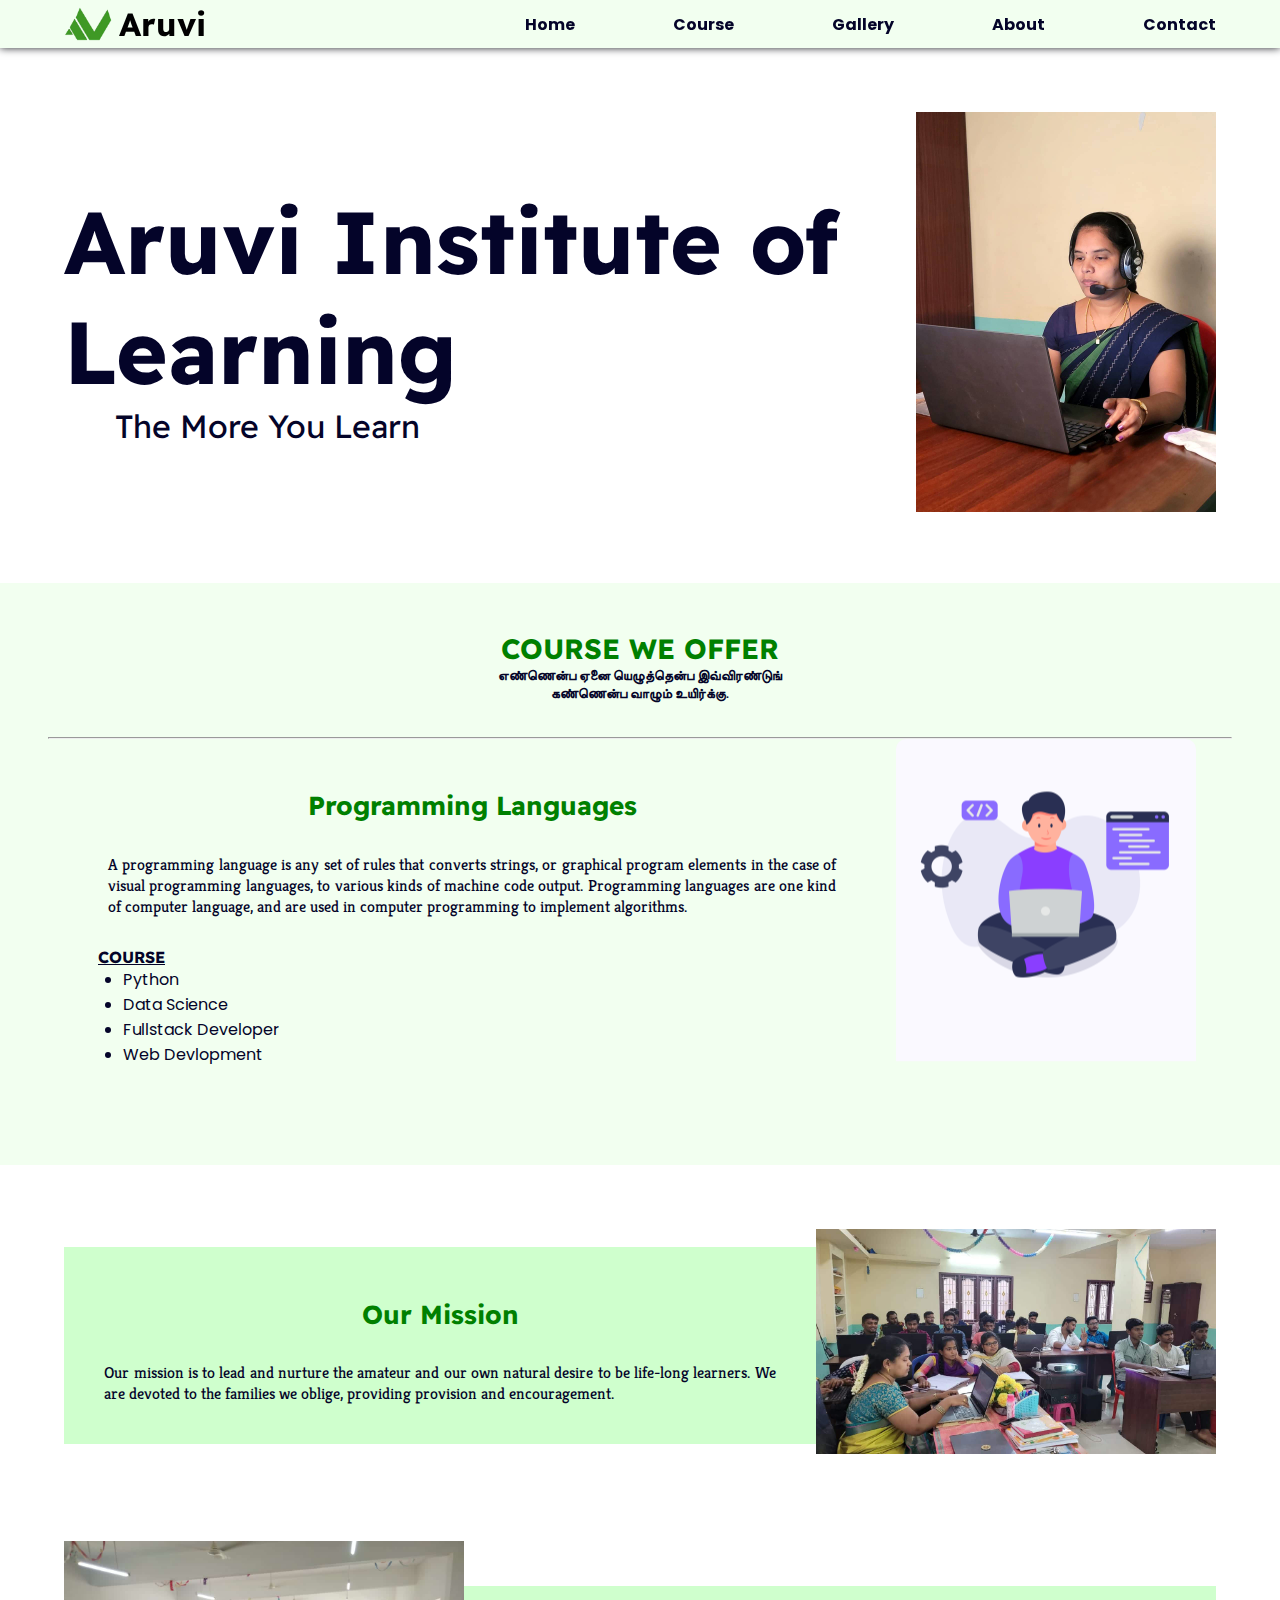
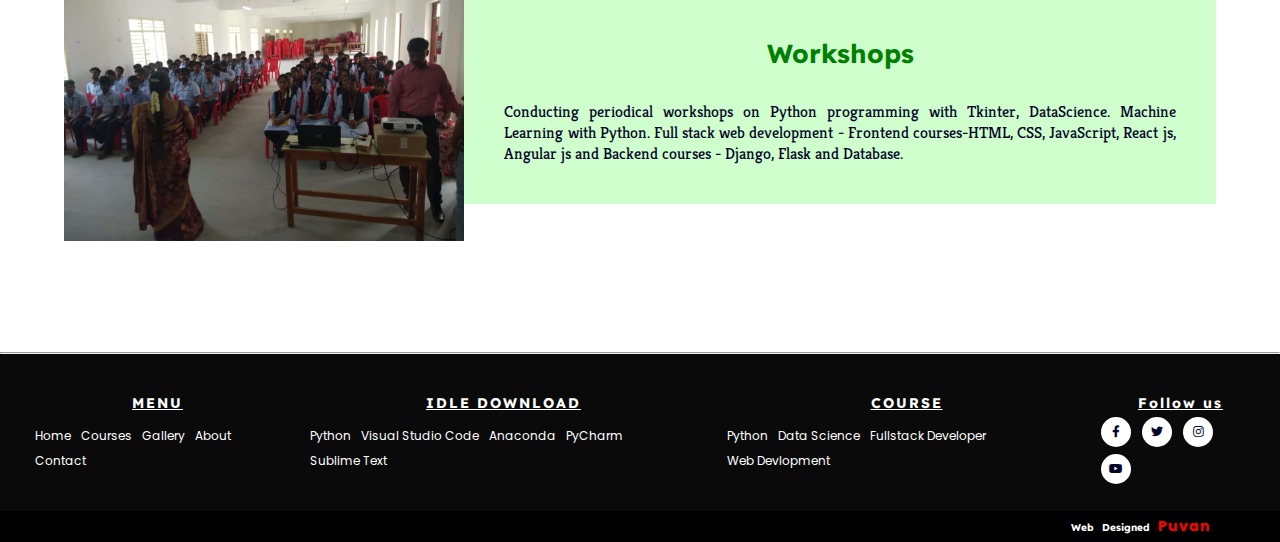
<file: Index.html>
<!DOCTYPE html>
<html lang="en">
<head>
    <meta charset="UTF-8">
    <meta http-equiv="X-UA-Compatible" content="IE=edge">
    <meta name="viewport" content="width=device-width, initial-scale=1.0">
    <link rel="icon" type="image/png" href="Image/Aruvilogo.png">
    <link rel="stylesheet" href="https://cdnjs.cloudflare.com/ajax/libs/font-awesome/5.15.3/css/all.min.css"/>
    <link rel="stylesheet" href="Styles/Index.css" type="text/css"/>
    <title>Aruvi Institute</title>
</head>
<body>
    <!-- Header Section -->
    <nav>
        <div class="nav-links">
            <div class="nav-logo">
                <img class="nav-logo-img" src="Image/Aruvilogo.png" alt="Logo" width="48px" height="48px">
                <h2 class="nav-logo-text">Aruvi</h2>
            </div>

            
            <ul class="mob-nav">
                <li><a class="active" href="Index.html">Home</a></li>
                <li><a href="Course.html">Course</a></li>
                <li><a href="Gallery.html">Gallery</a></li>
                <li><a href="About.html">About</a></li>
                <li><a href="Contact.html">Contact</a></li>
            </ul>
            <div class="menu-btn">
                <div class="line1"></div>
                <div class="line2"></div>
                <div class="line3"></div>
            </div>
        </div>  
    </nav>
        <section>
            <div class="landing" id="Home">
                <div class="content">
                    
                    <div class="main-title">
                        Aruvi Institute of <span>Learning</span>
                    </div>

                    <div class="qoutes">
                        The More You Learn
                    </div>
                </div>
                
                <div class="mainpage-image">
                    <img src="Image/Landing-img.jpg" alt="Photo">
                </div>
            </div>
        </section>

        <!-- Course Section -->

            <div class="course-section">
                <div class="course-we-offered">
                    <h1>COURSE WE OFFER</h1>
                    <p>எண்ணென்ப ஏனை யெழுத்தென்ப இவ்விரண்டுங்<br>
                    கண்ணென்ப வாழும் உயிர்க்கு.</p>
                </div>
                <hr>

                <div class="course-details-row">
                    <div class="col">
                        <h3>Programming Languages</h3>
                        <p>A programming language is any set of rules that converts strings, or graphical program elements in the case of visual programming languages, to various kinds of machine code output. Programming languages are one kind of computer language, and are used in computer programming to implement algorithms.</p>
                        <div class="course-list">
                            <h4>COURSE</h4>
                            <ul class="course-list-ul">
                                <li><a href="Course.html">python</a></li>
                                <li><a href="Course.html">Data Science</a></li>
                                <li><a href="Course.html">Fullstack Developer</a></li>
                                <li><a href="Course.html">Web Devlopment</a></li>
                            </ul>
                        </div>
                    </div>
                    <div class="course-image">
                        <img class="programing-img" src="Image/vecteezy.jpg" alt="Programing Pic">
                    </div>
                </div>
            </div>

         <!-- Our Mission -->

            <div class="our-mission">
                <div class="offline-classes">

                    <div class="offline-classes-content">
                        <h3>Our Mission</h3>
                        <p>Our mission is to lead and nurture the amateur and our own natural desire to be life-long learners. We are devoted to the families we oblige, providing provision and encouragement.</p>
                    </div>
                    <div class="offline-classes-img">
                        <img src="Image/Gallery/EEE.jpg" alt="pic" title="Taking Classes"> 
                    </div>
                    
                </div>
                <div class="workshops">

                    <div class="workshops-content">
                        <h3>Workshops</h3>
                        <p>Conducting periodical workshops on Python programming with Tkinter, DataScience. Machine Learning with Python. Full stack web development - Frontend courses-HTML, CSS, JavaScript, React js, Angular js and Backend courses - Django, Flask and Database. </p>
                    </div>

                    <div class="offline-classes-img">
                        <img src="Image/Gallery/work2.jpg" alt="pic" title="Workshop on Colleges">
                    </div>
                </div>

            </div>

            <!-- Footer Section  -->
            <hr>
            <footer class="footer">
                    <div class="footer-row">
                        
                        <div class="footer-col">
                            <h4>MENU</h4>
                            <ul>
                                <li><a href="Index.html">Home</a></li>
                                <li><a href="Course.html">Courses</a></li>
                                <li><a href="Gallery.html">Gallery</a></li>
                                <li><a href="About.html">About</a></li>
                                <li><a href="Contact.html">Contact</a></li>
                            </ul>
                        </div>
                        <div class="footer-col">
                            <h4>IDLE DOWNLOAD</h4>
                            <ul>
                                <li><a href="https://www.python.org/downloads/">Python</a></li>
                                <li><a href="https://code.visualstudio.com/download">Visual Studio Code</a></li>
                                <li><a href="https://www.anaconda.com/products/individualf ">Anaconda</a></li>
                                <li><a href="https://www.jetbrains.com/pycharm/download/#section=windows">PyCharm</a></li>
                                <li><a href="https://www.sublimetext.com/3">Sublime text</a></li>
                            </ul>
                        </div>
                        <div class="footer-col">
                            <h4>COURSE</h4>
                            <ul>
                                <li><a href="Course.html">python</a></li>
                                <li><a href="Course.html">Data Science</a></li>
                                <li><a href="Course.html">fullstack developer</a></li>
                                <li><a href="Course.html">Web Devlopment</a></li>
                            </ul>
                        </div>
                        <div class="footer-col">
                            <h4>Follow us</h4>
                            <div class="social-links">
                                <a href="https://www.facebook.com/aruviinstitute.tenkasi"><i class="fab fa-facebook-f"></i></a>
                                <a href="https://twitter.com/AruviOf"><i class="fab fa-twitter"></i></a>
                                <a href="https://www.instagram.com/aruvi_python_learning/?utm_medium=copy_link"><i class="fab fa-instagram"></i></a>
                                <a href="https://www.youtube.com/c/AruviTechNews"><i class="fab fa-youtube"></i></a>
                            </div>
                        </div>
                        
                    </div>
                    
            </footer>
        <div class="designed">
            <h3>Web Designed <a href="https://www.instagram.com/mr_white_spirit_/" target="_blank"><span method="">Puvan</span></a></h3>
        </div>

    <script src="js/js.js"></script>

</body>
</html>
</file>
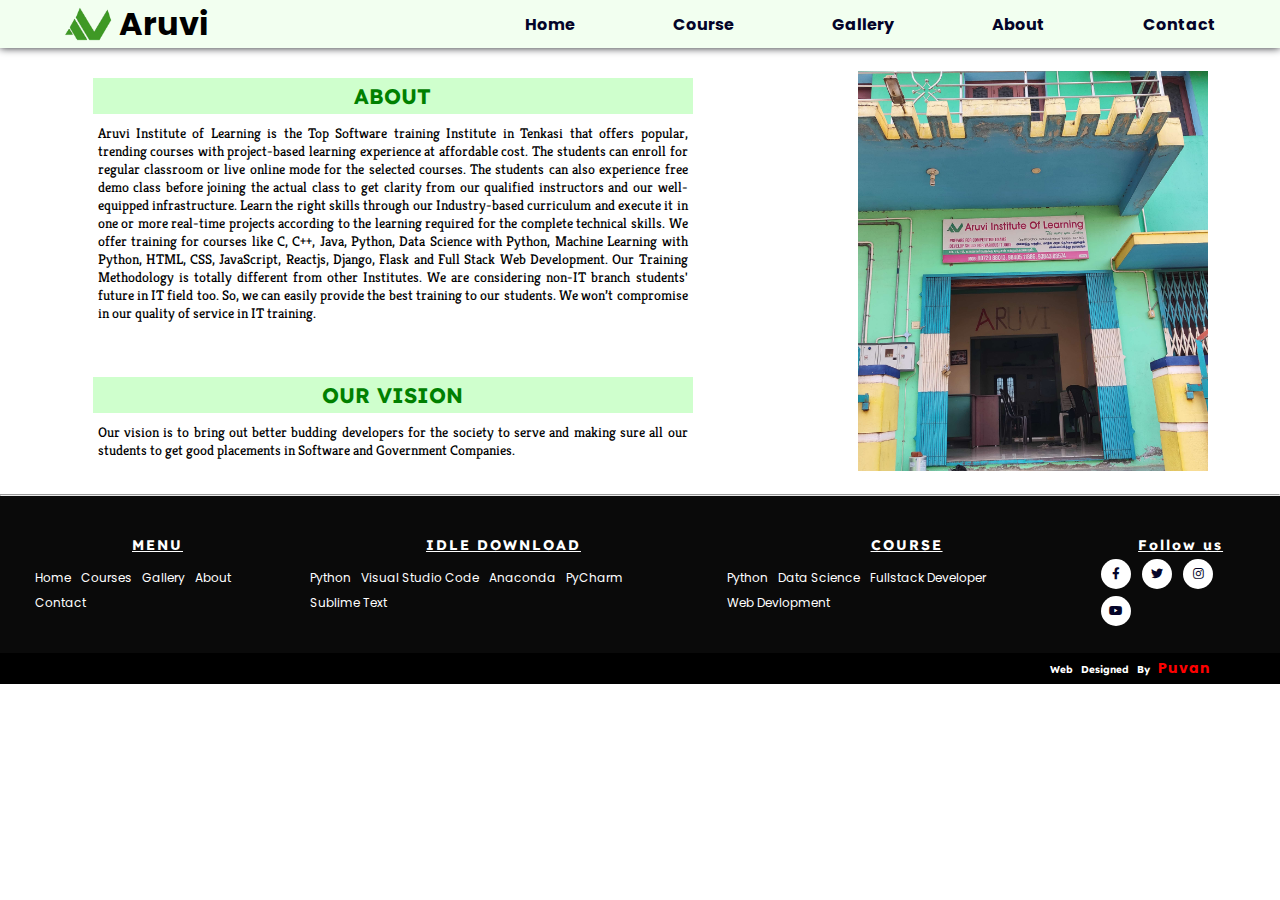
<file: About.html>
<!DOCTYPE html>
<html lang="en">
<head>
    <meta charset="UTF-8">
    <meta http-equiv="X-UA-Compatible" content="IE=edge">
    <meta name="viewport" content="width=device-width, initial-scale=1.0">
    <link rel="icon" type="image/png" href="Image/Aruvilogo.png">
    <link rel="stylesheet" href="https://cdnjs.cloudflare.com/ajax/libs/font-awesome/5.15.3/css/all.min.css"/>
    <link href="Styles/About.css" rel="stylesheet" >
    <title>Aruvi Institute</title>
</head>
<body>
    <!-- Header Section -->
    <nav>
        <div class="nav-links">
            <div class="nav-logo">
                <img class="nav-logo-img" src="Image/Aruvilogo.png" alt="Logo" width="48px" height="48px">
                <h2 class="nav-logo-text">Aruvi</h2>
            </div>

            
            <ul class="mob-nav">
                <li><a class="active" href="Index.html">Home</a></li>
                <li><a href="Course.html">Course</a></li>
                <li><a href="Gallery.html">Gallery</a></li>
                <li><a href="About.html">About</a></li>
                <li><a href="Contact.html">Contact</a></li>
            </ul>
            <div class="menu-btn">
                <div class="line1"></div>
                <div class="line2"></div>
                <div class="line3"></div>
            </div>
        </div>  
    </nav>

<!-- Main About Section -->
<div class="main-container">
    <div class="about">
        <div class="about-us">
            <h2>About</h2>
            <p>Aruvi Institute of Learning is the Top Software training Institute in Tenkasi that offers popular, trending courses with project-based 
                learning experience at affordable cost. The students can enroll for regular classroom or live online mode for the selected courses.
                The students can also experience free demo class before joining the actual class to get clarity from our qualified instructors and
                our well-equipped infrastructure. Learn the right skills through our Industry-based curriculum and execute it in one or more real-time projects
                according to the learning required for the complete technical skills. We offer training for courses like C, C++, Java, Python,
                Data Science with Python, Machine Learning with Python, HTML, CSS, JavaScript, Reactjs, Django, Flask and Full Stack Web Development.
                Our Training Methodology is totally different from other Institutes. We are considering non-IT branch students' future in IT field too. 
                So, we can easily provide the best training to our students. We won’t compromise in our quality of service in IT training.</p>
        </div>
        <div class="about-vision">
            <h2>Our Vision</h2> 
            <p>Our vision is to bring out better budding developers for the society to 
         serve and making sure all our students to get good placements in Software and Government Companies. 
         </p>
        </div>    
          
    </div>
    <div class="about-img">
        <img src="Image/About.jpg" alt="">    
    </div>
</div>

<hr>
    <!-- Footer Section  -->

    <footer class="footer">
        <div class="footer-row">
            
            <div class="footer-col">
                <h4>MENU</h4>
                <ul>
                    <li><a href="Index.html">Home</a></li>
                    <li><a href="Course.html">Courses</a></li>
                    <li><a href="Gallery.html">Gallery</a></li>
                    <li><a href="About.html">About</a></li>
                    <li><a href="Contact.html">Contact</a></li>
                </ul>
            </div>
            <div class="footer-col">
                <h4>IDLE DOWNLOAD</h4>
                <ul>
                    <li><a href="https://www.python.org/downloads/">python</a></li>
                    <li><a href="https://code.visualstudio.com/download">Visual Studio Code</a></li>
                    <li><a href="https://www.anaconda.com/products/individualf ">Anaconda</a></li>
                    <li><a href="https://www.jetbrains.com/pycharm/download/#section=windows">PyCharm</a></li>
                    <li><a href="https://www.sublimetext.com/3">Sublime text</a></li>
                </ul>
            </div>
            <div class="footer-col">
                <h4>COURSE</h4>
                <ul>
                    <li><a href="Course.html">python</a></li>
                    <li><a href="Course.html">Data Science</a></li>
                    <li><a href="Course.html">fullstack developer</a></li>
                    <li><a href="Course.html">Web Devlopment</a></li>
                </ul>
            </div>
            <div class="footer-col">
                <h4>Follow us</h4>
                <div class="social-links">
                    <a href="https://www.facebook.com/aruviinstitute.tenkasi"><i class="fab fa-facebook-f"></i></a>
                    <a href="https://twitter.com/AruviOf"><i class="fab fa-twitter"></i></a>
                    <a href="https://www.instagram.com/aruvi_python_learning/?utm_medium=copy_link"><i class="fab fa-instagram"></i></a>
                    <a href="https://www.youtube.com/c/AruviTechNews"><i class="fab fa-youtube"></i></a>
                </div>
            </div>
            
        </div>
        
</footer>
<div class="designed">
    <h3>Web Designed By <a href="https://www.instagram.com/mr_white_spirit_/" target="_blank"><span> Puvan</span></a></h3>
  </div>

<script src="js/js.js"></script>

</body>
</html>
</file>
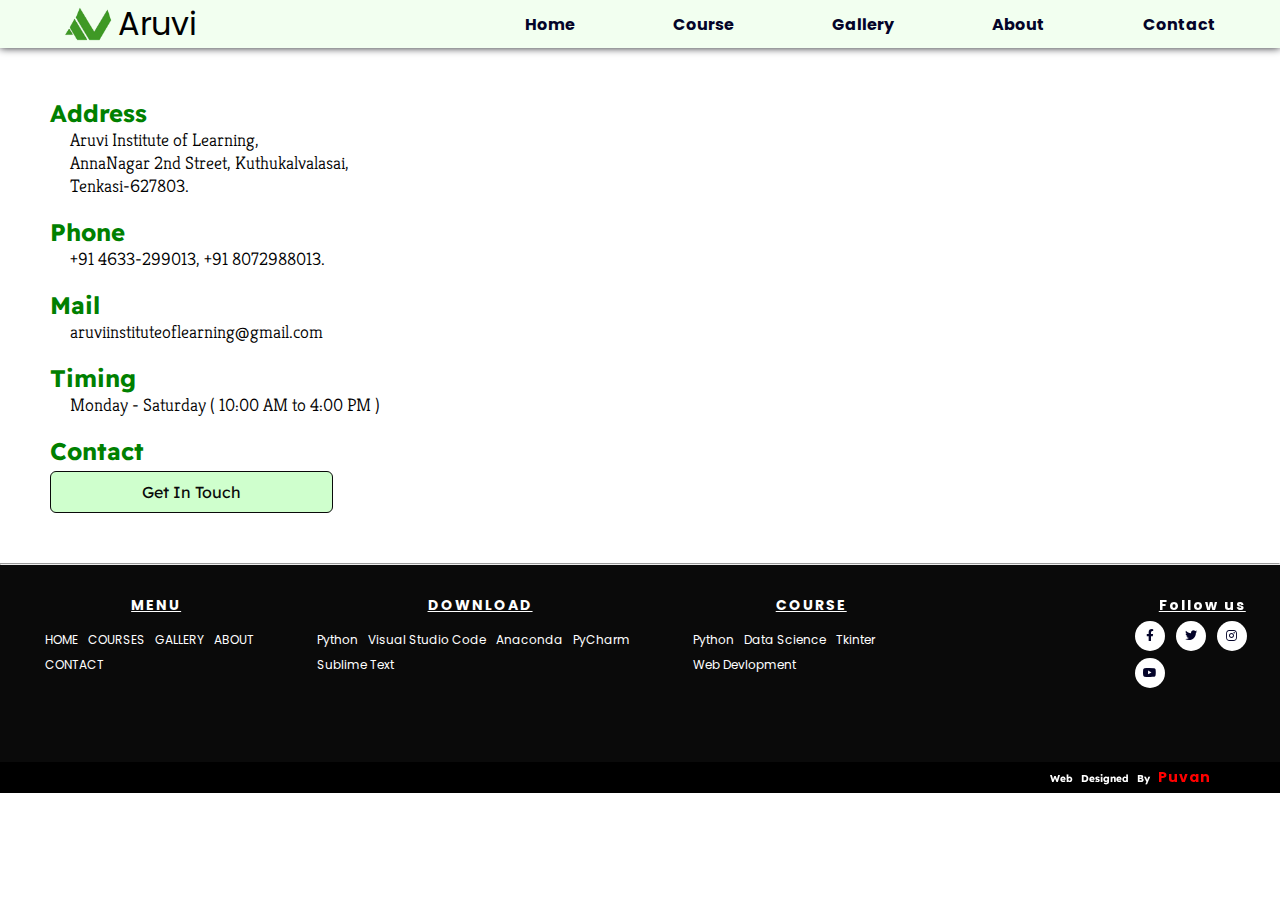
<file: Contact.html>
<!DOCTYPE html>
<html lang="en">
<head>
    <meta charset="UTF-8">
    <meta http-equiv="X-UA-Compatible" content="IE=edge">
    <meta name="viewport" content="width=device-width, initial-scale=1.0">
    <link rel="icon" type="image/png" href="Image/Aruvilogo.png">
    <link rel="stylesheet" href="https://cdnjs.cloudflare.com/ajax/libs/font-awesome/5.15.3/css/all.min.css"/>
    <link href="Styles/Contact.css" rel="stylesheet" >
    <title>Aruvi Institute</title>
</head>
<body>

    <!-- Header Section -->
    <nav>
        <div class="nav-links">
            <div class="nav-logo">
                <img class="nav-logo-img" src="Image/Aruvilogo.png" alt="Logo" width="48px" height="48px">
                <label class="nav-logo-text">Aruvi</label>
            </div>

            
            <ul class="mob-nav">
                <li><a class="active" href="Index.html">Home</a></li>
                <li><a href="Course.html">Course</a></li>
                <li><a href="Gallery.html">Gallery</a></li>
                <li><a href="About.html">About</a></li>
                <li><a href="Contact.html">Contact</a></li>
            </ul>
            <div class="menu-btn">
                <div class="line1"></div>
                <div class="line2"></div>
                <div class="line3"></div>
            </div>
        </div>  
    </nav>


    <!-- Contact us -->
    <div class="full-container">
        <div class="content">
            <div class="address">
                <h1>Address</h1>
                <h2>Aruvi Institute of Learning,
                    <br>AnnaNagar 2nd Street, Kuthukalvalasai,
                    <br>Tenkasi-627803. </h2>
            </div>

            <div class="phone">
                <h1>Phone</h1>
                <h2> +91 4633-299013, 
                    +91 8072988013. </h2>
            </div>

            <div class="mail">
                <h1>Mail</h1>
                <h2> aruviinstituteoflearning@gmail.com</h2>
            </div>

            <div class="time">
                <h1>Timing</h1>
                <h2>  Monday - Saturday ( 10:00 AM to 4:00 PM )</h2>
            </div>
            <div class="contactbtn">
                <h1>Contact</h1>
                <button onclick="location.href='mailto:aruviinstituteoflearning@gmail.com';">Get In Touch</button>
            </div>
        </div>

        <div class="about-img">
            <iframe src="https://www.google.com/maps/embed?pb=!1m18!1m12!1m3!1d3371.2367829455843!2d77.29349757806018!3d8.989948738780118!2m3!1f0!2f0!3f0!3m2!1i1024!2i768!4f13.1!3m3!1m2!1s0x3b06830e41e9c4c5%3A0x36fe20bb74d05ead!2sAruvi%20Institute%20of%20Learning!5e1!3m2!1sen!2sin!4v1646204215867!5m2!1sen!2sin" width="200" height="200" style="border: 5px;;" allowfullscreen="" loading="lazy"></iframe>
    </div>
    </div>
    
    <!-- Footer Section  -->
<hr>
    <footer class="footer">
        <div class="footer-row">
            
            <div class="footer-col">
                <h4>MENU</h4>
                <ul>
                    <li><a href="Index.html">HOME</a></li>
                    <li><a href="Course.html">COURSES</a></li>
                     <li><a href="Gallery.html">GALLERY</a></li>
                    <li><a href="About.html">ABOUT</a></li>
                    <li><a href="Contact.html">CONTACT</a></li>
                </ul>
            </div>
            <div class="footer-col">
                <h4>DOWNLOAD</h4>
                <ul>
                    <li><a href="https://www.python.org/downloads/">python</a></li>
                    <li><a href="https://code.visualstudio.com/download">Visual Studio Code</a></li>
                    <li><a href="https://www.anaconda.com/products/individualf ">Anaconda</a></li>
                    <li><a href="https://www.jetbrains.com/pycharm/download/#section=windows">PyCharm</a></li>
                    <li><a href="https://www.sublimetext.com/3">Sublime text</a></li>
                </ul>
            </div>
            <div class="footer-col">
                <h4>COURSE</h4>
                <ul>
                    <li><a href="Course.html">python</a></li>
                    <li><a href="Course.html">Data Science</a></li>
                    <li><a href="Course.html">Tkinter</a></li>
                    <li><a href="Course.html">Web Devlopment</a></li>
                </ul>
            </div>
            <div class="footer-col">
                <iframe src="https://www.google.com/maps/embed?pb=!1m18!1m12!1m3!1d3371.2367829455843!2d77.29349757806018!3d8.989948738780118!2m3!1f0!2f0!3f0!3m2!1i1024!2i768!4f13.1!3m3!1m2!1s0x3b06830e41e9c4c5%3A0x36fe20bb74d05ead!2sAruvi%20Institute%20of%20Learning!5e1!3m2!1sen!2sin!4v1646204215867!5m2!1sen!2sin" width="200" height="200" style="border: 5px;;" allowfullscreen="" loading="lazy"></iframe>
            </div>
            <div class="footer-col">
                <h4>Follow us</h4>
                <div class="social-links">
                    <a href="https://www.facebook.com/aruviinstitute.tenkasi"><i class="fab fa-facebook-f"></i></a>
                    <a href="https://twitter.com/AruviOf"><i class="fab fa-twitter"></i></a>
                    <a href="https://www.instagram.com/aruvi_python_learning/?utm_medium=copy_link"><i class="fab fa-instagram"></i></a>
                    <a href="https://www.youtube.com/c/AruviTechNews"><i class="fab fa-youtube"></i></a>
                </div>
            </div>
            
        </div>
        
</footer>
<div class="designed">
    <h3 class="web">Web Designed By <a href="https://www.instagram.com/mr_white_spirit_/" target="_blank"><span>Puvan</span></a></h3>
  </div>
<script src="js/js.js"></script>
</body>
</html>
</file>
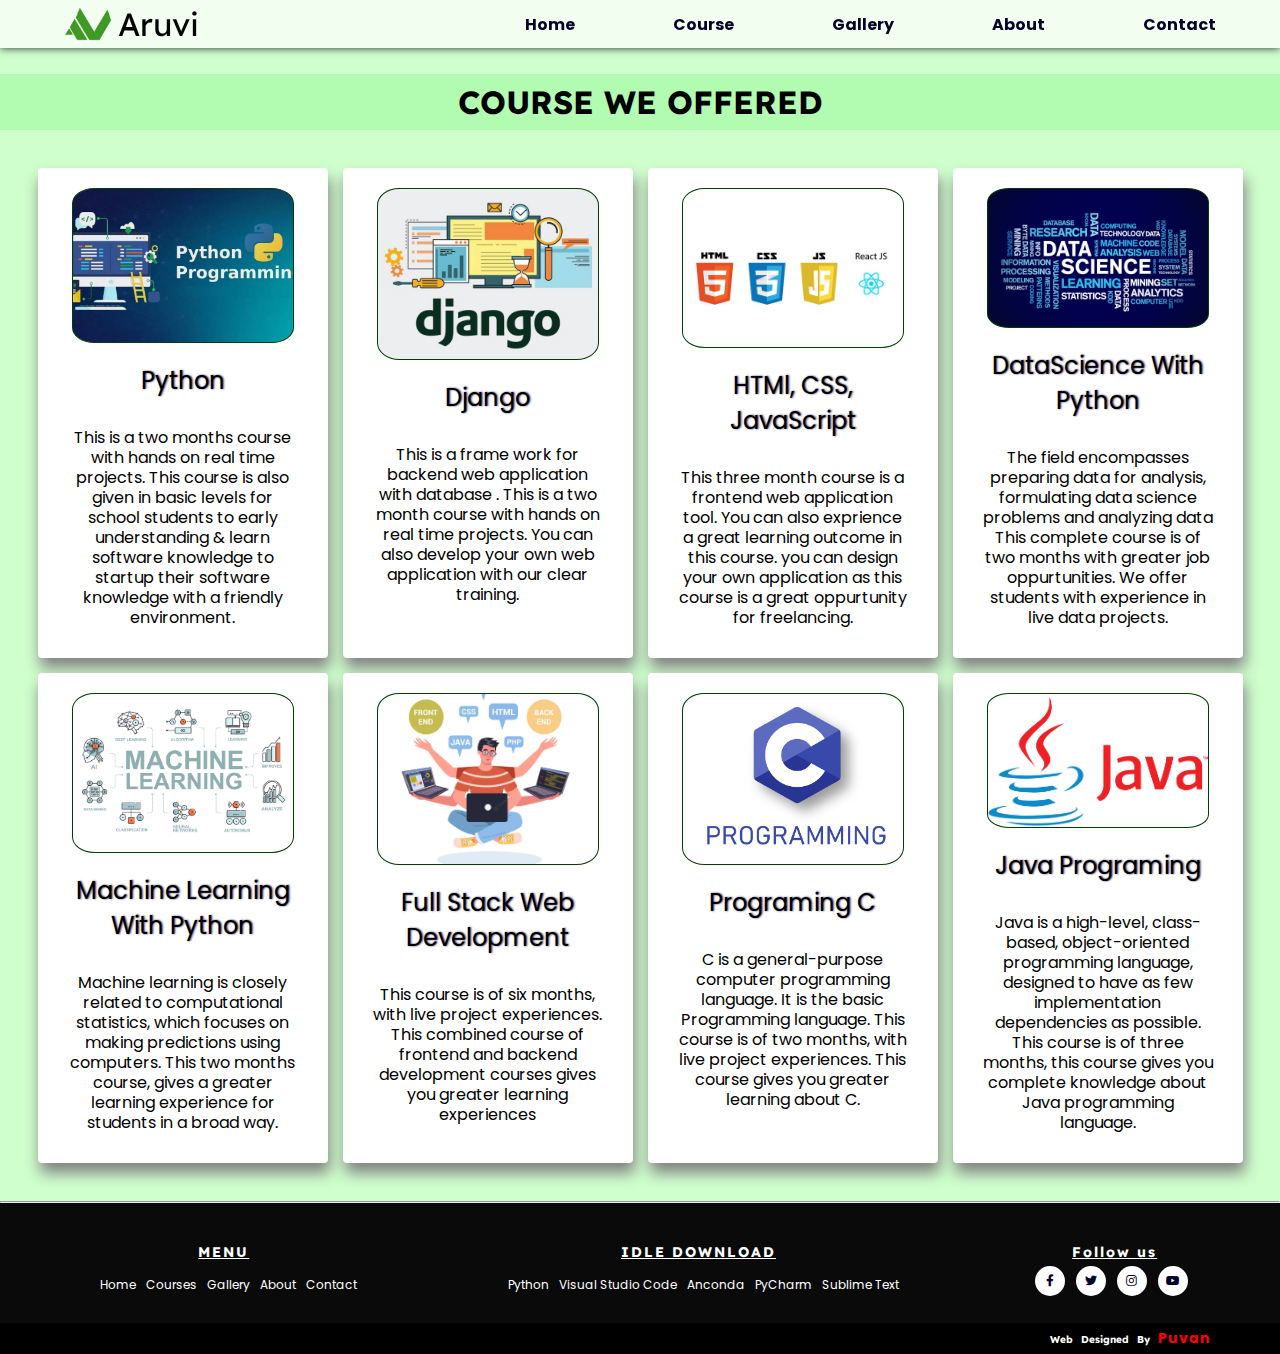
<file: Course.html>
<!DOCTYPE html>
<html lang="en">
<head>
    <meta charset="UTF-8">
    <meta http-equiv="X-UA-Compatible" content="IE=edge">
    <meta name="viewport" content="width=device-width, initial-scale=1.0">
    <link rel="icon" type="image/png" href="Image/Aruvilogo.png">
    <link rel="stylesheet" href="https://cdnjs.cloudflare.com/ajax/libs/font-awesome/5.15.3/css/all.min.css"/>
    <link href="Styles/Course.css" rel="stylesheet" >
    <title>Aruvi Institute</title>
</head>
<body>
    <!-- Header Section -->
    <nav>
        <div class="nav-links">
            <div class="nav-logo">
                <img class="nav-logo-img" src="Image/Aruvilogo.png" alt="Logo" width="48px" height="48px">
                <label class="nav-logo-text">Aruvi</label>
            </div>

            
            <ul class="mob-nav">
                <li><a class="active" href="Index.html">Home</a></li>
                <li><a href="Course.html">Course</a></li>
                <li><a href="Gallery.html">Gallery</a></li>
                <li><a href="About.html">About</a></li>
                <li><a href="Contact.html">Contact</a></li>
            </ul>
            <div class="menu-btn">
                <div class="line1"></div>
                <div class="line2"></div>
                <div class="line3"></div>
            </div>
        </div>  
    </nav>

    <!-- Content Section -->
    <h1>COURSE WE OFFERED</h1>
    <div class="card-container">
        <div class="card">
            <div class="card-image"></div>
            <div class="card-title">Python</div>
            <div class="card-text">
                This is a two months course with hands on real time projects.
                This course is also given in basic levels for school students to early understanding &
                learn software knowledge to startup their software knowledge with a friendly environment. 
            </div>
        </div>
        <div class="card">
            <div class="card-image"></div>
            <div class="card-title">Django</div>
            <div class="card-text">
                This is a frame work for backend web application with database . This is a two month course with hands on real time projects. 
                You can also develop your own web application with our clear training.
            </div>
        </div>
        <div class="card">
            <div class="card-image"></div>
            <div class="card-title">HTMl, CSS, JavaScript</div>
            <div class="card-text">
                This three month course is a frontend web application tool. You can also exprience a great learning outcome in this course.
                you can design your own application as this course is a great oppurtunity for freelancing.
            </div>
        </div>
        <div class="card">
            <div class="card-image"></div>
            <div class="card-title">DataScience With Python</div>
            <div class="card-text">
                The field encompasses preparing data for analysis, formulating data science problems and analyzing data
                This complete course is of two months with greater job oppurtunities. 
                We offer students with experience in live data projects. 
            </div>
        </div>
        <div class="card">
            <div class="card-image"></div>
            <div class="card-title">Machine Learning With Python</div>
            <div class="card-text">
                Machine learning is closely related to computational statistics, which focuses on making predictions using computers.
                This two months course, gives a greater learning experience for students in a broad way.
            </div>
        </div>
        <div class="card">
            <div class="card-image"></div>
            <div class="card-title">Full Stack Web Development</div>
            <div class="card-text">
                This course is of six months, with live project experiences. 
                This combined course of frontend and backend development courses gives you greater learning experiences 
            </div>
        </div>
        <div class="card">
            <div class="card-image"></div>
            <div class="card-title">Programing C</div>
            <div class="card-text">
                C is a general-purpose computer programming language. It is the basic Programming language.
                This course is of two months, with live project experiences. 
                This course gives you greater learning about C.
            </div>
        </div>
        <div class="card">
            <div class="card-image"></div>
            <div class="card-title">Java Programing</div>
            <div class="card-text">
                Java is a high-level, class-based, object-oriented programming language, designed to have as few implementation dependencies as possible.
                This course is of three months, this course gives you complete knowledge about Java programming language.
            </div>
        </div>
    </div>
    <hr>
    <!-- Footer Section  -->

    <footer class="footer">
        <div class="footer-row">
            
            <div class="footer-col">
                <h4>MENU</h4>
                <ul>
                    <li><a href="Index.html">Home</a></li>
                    <li><a href="Course.html">Courses</a></li>
                    <li><a href="Gallery.html">Gallery</a></li>
                    <li><a href="About.html">About</a></li>
                    <li><a href="Contact.html">Contact</a></li>
                </ul>
            </div>
            <div class="footer-col">
                <h4>IDLE DOWNLOAD</h4>
                <ul>
                    <li><a href="https://www.python.org/downloads/">python</a></li>
                    <li><a href="https://code.visualstudio.com/download">Visual Studio Code</a></li>
                    <li><a href="https://www.anaconda.com/products/individualf ">Anconda</a></li>
                    <li><a href="https://www.jetbrains.com/pycharm/download/#section=windows">PyCharm</a></li>
                    <li><a href="https://www.sublimetext.com/3">Sublime text</a></li>
                </ul>
            </div>
            
            <div class="footer-col">
                <h4>Follow us</h4>
                <div class="social-links">
                    <a href="https://www.facebook.com/aruviinstitute.tenkasi"><i class="fab fa-facebook-f"></i></a>
                    <a href="https://twitter.com/AruviOf"><i class="fab fa-twitter"></i></a>
                    <a href="https://www.instagram.com/aruvi_python_learning/?utm_medium=copy_link"><i class="fab fa-instagram"></i></a>
                    <a href="https://www.youtube.com/c/AruviTechNews"><i class="fab fa-youtube"></i></a>
                </div>
            </div>
            
        </div>
        
    </footer>
    <div class="designed">
    <h3>Web Designed By <a href="https://www.instagram.com/mr_white_spirit_/" target="_blank"><span>Puvan</span></a></h3>
    </div>

    <script src="js/js.js"></script>

</body>
</html>
</file>
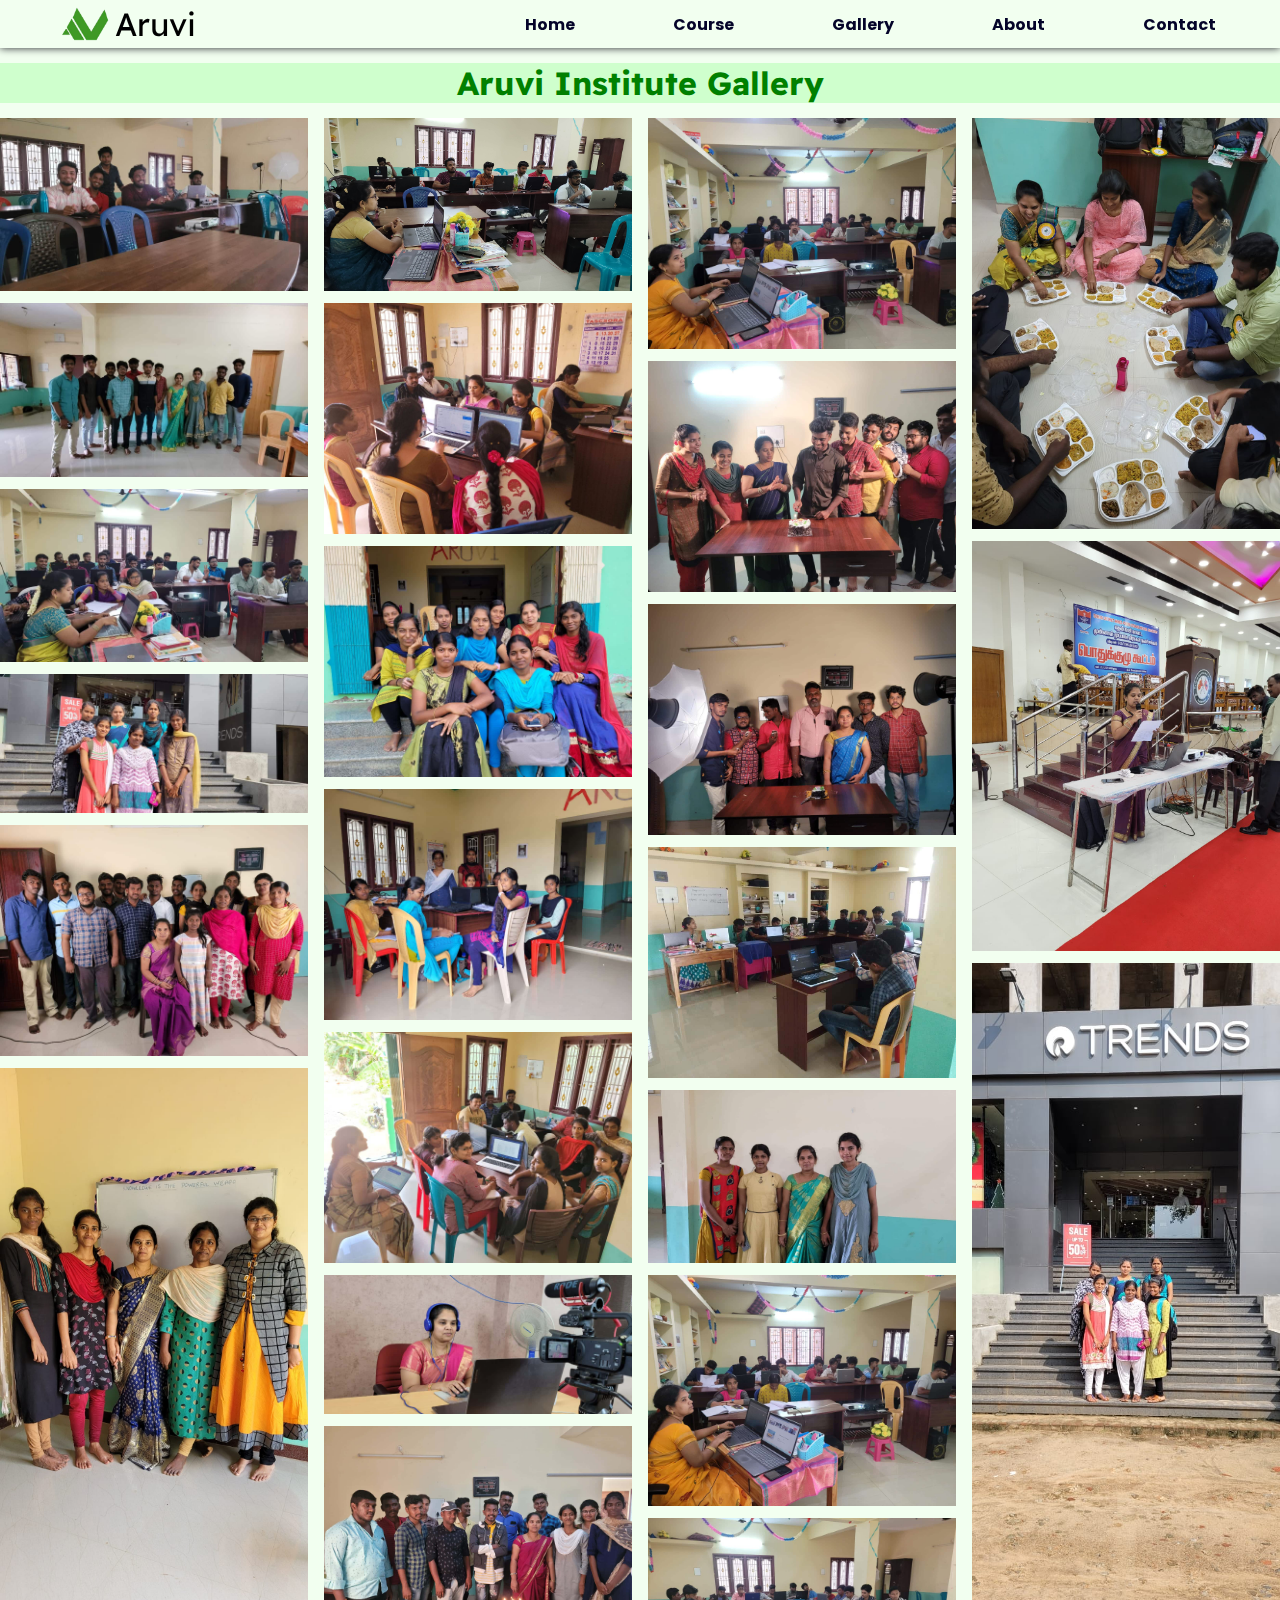
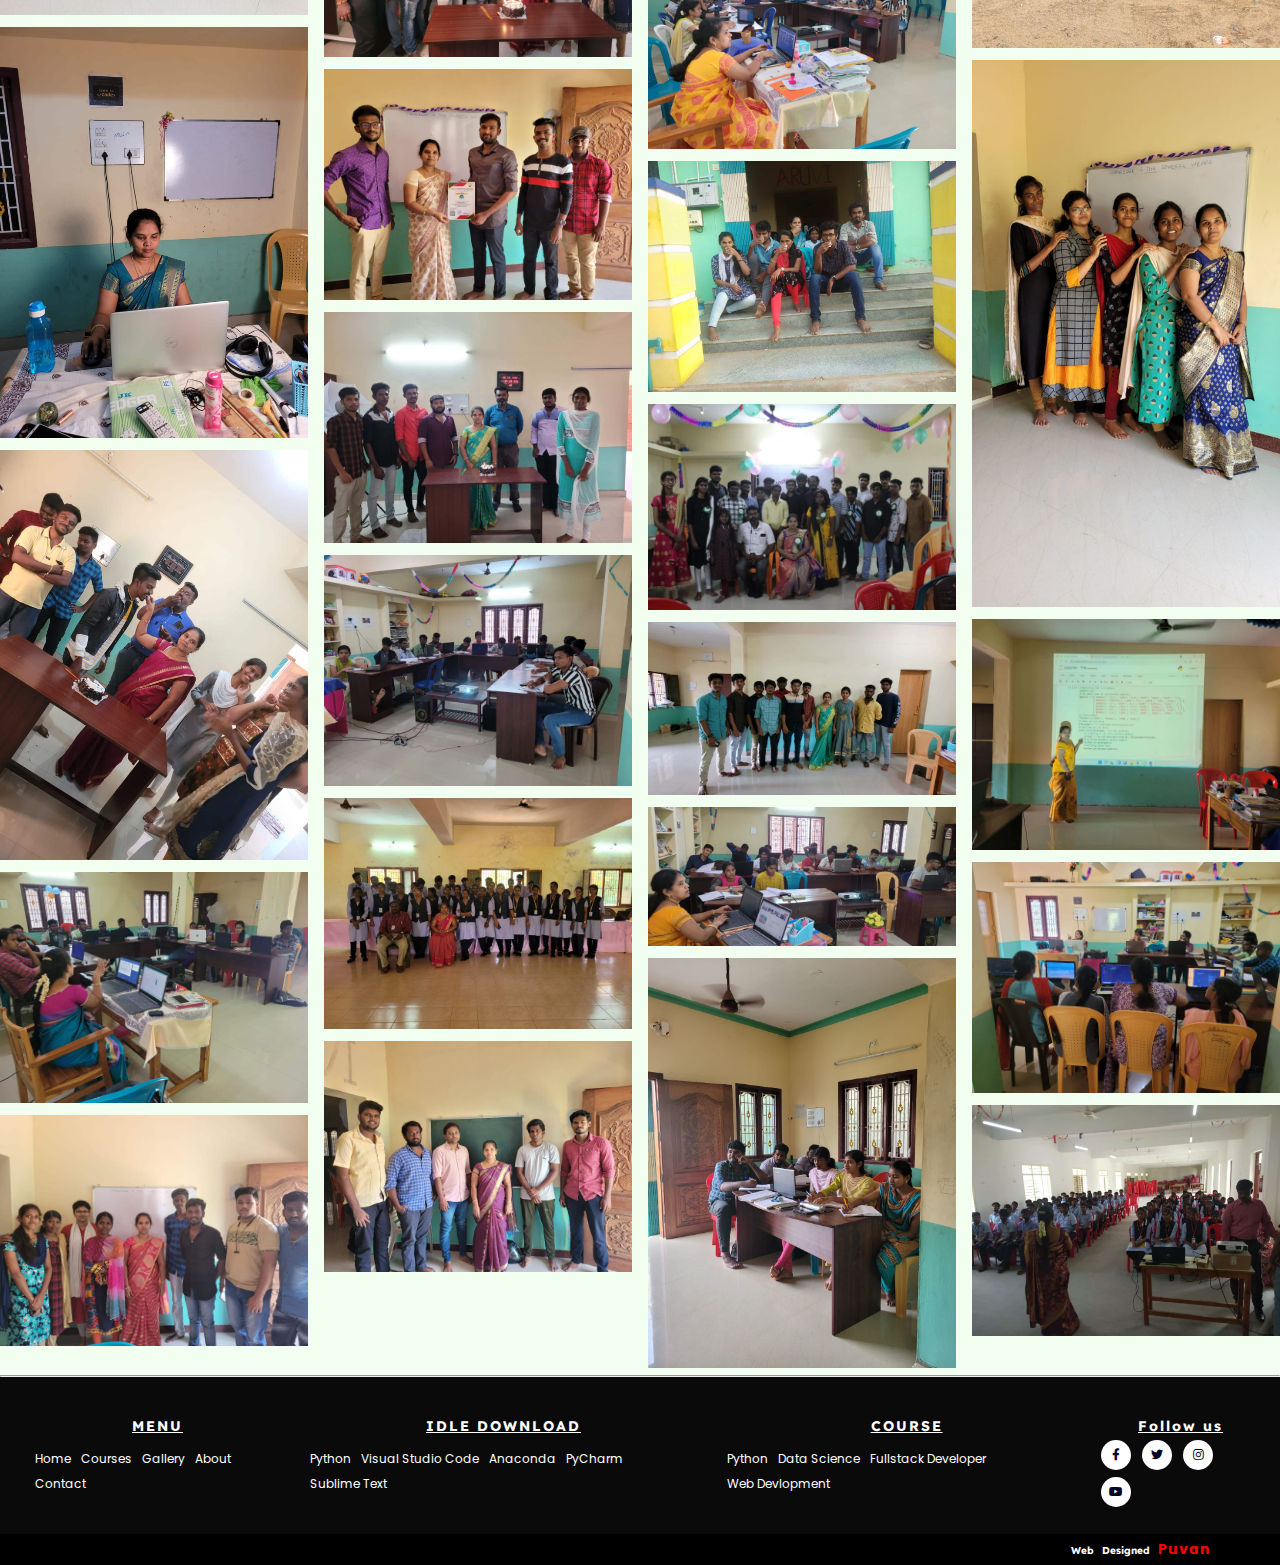
<file: Gallery.html>
<!DOCTYPE html>
<html lang="en">
<head>
    <meta charset="UTF-8">
    <meta http-equiv="X-UA-Compatible" content="IE=edge">
    <meta name="viewport" content="width=device-width, initial-scale=1.0">
    <link rel="icon" type="image/png" href="Image/Aruvilogo.png">
    <link rel="stylesheet" href="https://cdnjs.cloudflare.com/ajax/libs/font-awesome/5.15.3/css/all.min.css"/>
    <link href="Styles/Gallery.css" rel="stylesheet" >
    <title>Aruvi Institute</title>
</head>
<body>
    <!-- Header Section -->
    <nav>
        <div class="nav-links">
            <div class="nav-logo">
                <img class="nav-logo-img" src="Image/Aruvilogo.png" alt="Logo" width="48px" height="48px">
                <label class="nav-logo-text">Aruvi</label>
            </div>

            
            <ul class="mob-nav">
                <li><a class="active" href="Index.html">Home</a></li>
                <li><a href="Course.html">Course</a></li>
                <li><a href="Gallery.html">Gallery</a></li>
                <li><a href="About.html">About</a></li>
                <li><a href="Contact.html">Contact</a></li>
            </ul>
            <div class="menu-btn">
                <div class="line1"></div>
                <div class="line2"></div>
                <div class="line3"></div>
            </div>
        </div>  
    </nav>


    <!-- Content Section -->

    <h1>Aruvi Institute Gallery</h1>
    <section class="photo-grid-container">
      <div class="photo-grid-item">
        <img src="Image/Gallery/BBB.jpg" alt="" />
      </div>

      <div class="photo-grid-item">
        <img src="Image/Gallery/CCC.jpg" alt="" />
      </div>

      <div class="photo-grid-item">
        <img class="span"src="Image/Gallery/EEE.jpg" alt="" />
      </div>

      <div class="photo-grid-item">
        <img src="Image/Gallery/1.jpg" alt="" />
      </div>
      
      <div class="photo-grid-item">
        <img src="Image/Gallery/15.jpg" alt="" />
      </div>

      <div class="photo-grid-item">
        <img src="Image/Gallery/10.jpg" alt="" />
      </div>

      <div class="photo-grid-item">
        <img src="Image/Gallery/11.jpg" alt="" />
      </div>

      <div class="photo-grid-item">
        <img src="Image/Gallery/12.jpg" alt="" />
      </div>

      <div class="photo-grid-item">
        <img src="Image/Gallery/13.jpg" alt="" />
      </div>

      <div class="photo-grid-item">
        <img src="Image/Gallery/14.jpg" alt="" />
      </div>

      <div class="photo-grid-item">
        <img src="Image/Gallery/AAA.jpg" alt="" />
      </div>

      <div class="photo-grid-item">
        <img src="Image/Gallery/16.jpg" alt="" />
      </div>

      <div class="photo-grid-item">
        <img src="Image/Gallery/17.jpg" alt="" />
      </div>

      <div class="photo-grid-item">
        <img src="Image/Gallery/18.jpg" alt="" />
      </div>

      <div class="photo-grid-item">
        <img src="Image/Gallery/19.jpg" alt="" />
      </div>

      <div class="photo-grid-item">
        <img src="Image/Gallery/2.jpg" alt="" />
      </div>

      <div class="photo-grid-item">
        <img src="Image/Gallery/20.jpg" alt="" />
      </div>

      <div class="photo-grid-item">
        <img src="Image/Gallery/21.jpg" alt="" />
      </div>

      <div class="photo-grid-item">
        <img src="Image/Gallery/22.jpg" alt="" />
      </div>

      <div class="photo-grid-item">
        <img src="Image/Gallery/23.jpg" alt="" />
      </div>

      <div class="photo-grid-item">
        <img src="Image/Gallery/24.jpg" alt="" />
      </div>

      <div class="photo-grid-item">
        <img src="Image/Gallery/25.jpg" alt="" />
      </div>

      <div class="photo-grid-item">
        <img src="Image/Gallery/26.jpg" alt="" />
      </div>

      <div class="photo-grid-item">
        <img src="Image/Gallery/27.jpg" alt="" />
      </div>
      <div class="photo-grid-item">
        <img src="Image/Gallery/28.jpg" alt="" />
      </div>

      <div class="photo-grid-item">
        <img src="Image/Gallery/29.jpg" alt="" />
      </div>

      <div class="photo-grid-item">
        <img src="Image/Gallery/3.jpg" alt="" />
      </div>

      <div class="photo-grid-item">
        <img src="Image/Gallery/30.jpg" alt="" />
      </div>
      <div class="photo-grid-item">
        <img src="Image/Gallery/31.jpg" alt="" />
      </div>

      <div class="photo-grid-item">
        <img src="Image/Gallery/32.jpg" alt="" />
      </div>

      <div class="photo-grid-item">
        <img src="Image/Gallery/33.jpg" alt="" />
      </div>

      <div class="photo-grid-item">
        <img src="Image/Gallery/4 (2).jpg" alt="" />
      </div>

      <div class="photo-grid-item">
        <img src="Image/Gallery/4.jpg" alt="" />
      </div>

      <div class="photo-grid-item">
        <img src="Image/Gallery/5.jpg" alt="" />
      </div>

      <div class="photo-grid-item">
        <img src="Image/Gallery/6.jpg" alt="" />
      </div>

      <div class="photo-grid-item">
        <img src="Image/Gallery/7.jpg" alt="" />
      </div>

      <div class="photo-grid-item">
        <img src="Image/Gallery/8.jpg" alt="" />
      </div>
      <div class="photo-grid-item">
        <img src="Image/Gallery/9.jpg" alt="" />
      </div>

      <div class="photo-grid-item">
        <img src="Image/Gallery/about.jpg" alt="" />
      </div>

      <div class="photo-grid-item">
        <img src="Image/Gallery/work1.jpg" alt="" />
      </div>

      <div class="photo-grid-item">
        <img src="Image/Gallery/work2.jpg" alt="" />
      </div>
    </section>

<hr>  
    <!-- Footer Section  -->

    <footer class="footer">
        <div class="footer-row">
            
            <div class="footer-col">
                <h4>MENU</h4>
                <ul>
                  <li><a href="Index.html">Home</a></li>
                  <li><a href="Course.html">Courses</a></li>
                  <li><a href="Gallery.html">Gallery</a></li>
                  <li><a href="About.html">About</a></li>
                  <li><a href="Contact.html">Contact</a></li>
              </ul>
            </div>
            <div class="footer-col">
                <h4>IDLE DOWNLOAD</h4>
                <ul>
                    <li><a href="https://www.python.org/downloads/">Python</a></li>
                    <li><a href="https://code.visualstudio.com/download">Visual Studio Code</a></li>
                    <li><a href="https://www.anaconda.com/products/individualf ">Anaconda</a></li>
                    <li><a href="https://www.jetbrains.com/pycharm/download/#section=windows">PyCharm</a></li>
                    <li><a href="https://www.sublimetext.com/3">Sublime Text</a></li>
                </ul>
            </div>
            <div class="footer-col">
                <h4>COURSE</h4>
                <ul>
                  <li><a href="Course.html">Python</a></li>
                  <li><a href="Course.html">Data Science</a></li>
                  <li><a href="Course.html">Fullstack developer</a></li>
                  <li><a href="Course.html">Web Devlopment</a></li>
              </ul>
            </div>
            <div class="footer-col">
                <h4>Follow us</h4>
                <div class="social-links">
                    <a href="https://www.facebook.com/aruviinstitute.tenkasi"><i class="fab fa-facebook-f"></i></a>
                    <a href="https://twitter.com/AruviOf"><i class="fab fa-twitter"></i></a>
                    <a href="https://www.instagram.com/aruvi_python_learning/?utm_medium=copy_link"><i class="fab fa-instagram"></i></a>
                    <a href="https://www.youtube.com/c/AruviTechNews"><i class="fab fa-youtube"></i></a>
                </div>
            </div>
            
        </div>
        
</footer>
<div class="designed">
  <h3>Web Designed <a href="https://www.instagram.com/mr_white_spirit_/" target="_blank"><span>Puvan</span></a></h3>
</div>

<script src="js/js.js"></script>

</body>
</html>
</file>
<file: Styles/Index.css>
@import url('https://fonts.googleapis.com/css2?family=Poppins:wght@600&display=swap');
@import url('https://fonts.googleapis.com/css2?family=Roboto+Slab&display=swap');
@import url('https://fonts.googleapis.com/css2?family=Readex+Pro:wght@700&display=swap');
@import url('https://fonts.googleapis.com/css2?family=Kreon&display=swap');
@import url('https://fonts.googleapis.com/css2?family=Montserrat&display=swap');

*{
    margin: 0;
    padding: 0;
    font-family: 'Poppins', sans-serif;
}
/* List Syle */
li{
    list-style: none;
    
}
/* Scroll Behavior */
html{
    
    scroll-behavior:smooth;
}
/* Color Variable */
:root{
    --white:#FFF;
    --softwhite:#f2fff0;
    --lightwhite:#cfffcd;
    --lightpurple:#C282FA;
    --ligghtvoilet:#6E61CA;
    --darkwhite:#D8D8D8;
    --skyblue:#88F7FE;
    --blue:#66A6FF;
    --black:#0a0a0a;
    --darkblue:#040429;
    --green: green;
    
}
/* Header Section */
a{
    text-decoration: none;
    color: var(--darkblue);
    
}
h1,h2,h3,h4{
    font-family: 'Readex Pro', sans-serif;
}
p{
    font-family: 'Kreon', serif;
}
/* Nav Section*/


nav{
   z-index: 999999;
    height: 15%;
    background-color: var(--softwhite);
    position: sticky;
    top: 0;
    box-shadow: 0px 0px 8px#24262b;
}
.nav-links{
    align-items: center;
    display: flex;
    width: 90%;
    height: 100%;
    margin: auto;
    justify-content: space-between;
}
.menu-btn{
    display:none;
}

nav ul{
    display: flex;
    list-style: none;
    justify-content: space-between;
    width: 60%;
    font-weight: bold;
    font-family: 'Poppins', sans-serif;
}
nav ul li:hover{
    transform: scale(1.1);
    transition: .3s;
}

.menu-btn{
    width: 30px;
    height: 20px;
    display: none;
    cursor: pointer;
}
div .nav-logo{
    display: flex;
    align-items: center;
}
div .nav-logo-text{
    font-size: 2em;
    margin-left: 5%;
    font-family: 'Readex Pro', sans-serif;
}

/* Mani Section */
section div.landing{
    display:flex;
    align-items: center;
    justify-content: space-between;
    height: 100%;
    padding: 4em;
    background-color: var(--white);
}
div.content{
    display: flex;
    flex-direction: column;
    justify-content: center;
}
/* Main Title Style */
.main-title{
    font-family: 'Readex Pro', sans-serif;
    font-size: 5.5em;
    font-weight: bolder;
    color: var(--darkblue);
}
.main-title span{
    font-family: 'Readex Pro', sans-serif;
    color:var(--darkblue);
}
.main-title span:hover,.main-title:hover{
    animation-name: title;
    animation-duration: 3s;
    animation-delay: 1s;
    animation-iteration-count:infinite;
    cursor: default;
}
@keyframes title {
    0%  {color:var(--darkblue); left:200px; top:0px;}
    50%  {color:var(--lightpurple); left:200px; top:200px;}
    75%  {color:var(--ligghtvoilet); left:0px; top:200px;}
    100% {color:var(--darkblue); left:0px; top:0px;}
  }
.qoutes{
    font-family: 'Readex Pro', sans-serif;
    font-size: 2em;
    margin-left: 6%;
    color: var(--darkblue);

}
/* Main Page Image Style */
.mainpage-image{
    max-width: 300px;
}
.mainpage-image img{
    width: 100%;
    object-fit: contain;
}
/* Course Section */
.course-section{
    padding: 3em;
    background-color: var(--softwhite);
    height: 100%;
    display: flex;
    flex-direction: column;
    justify-content: center;
}

.course-we-offered{
    display: flex;
    flex-direction: column;
    justify-content: center;
    text-align: center;
    font-weight: bold;
    align-items: center;
    color: var(--darkblue);
    padding-bottom: 2.5em;
}
.course-details-row{
    display: flex;
    color: var(--darkblue);
}

.course-we-offered {
    font-size: 14px;
    
}
.course-we-offered h1{
    color: var(--green);
}
.course-details-row h3,.offline-classes-content h3,.workshops-content h3{
    font-size: 26px;
    text-align: center;
    margin-bottom: 3%;
    margin-top: 3%;
    color: var(--green);
    
}

.course-details-row h3{
    margin-top: 0;
}
.col{
    height: 50%;
    display: flex;
    flex-direction: column;
    align-items: center;
    justify-content: center;
    text-align: justify;
    padding: 50px;
    font-size: 1em;
}
.col p,.offline-classes-content p,.workshops-content p{
    padding: 10px;
    font-size: 16px;
    text-align: justify;
}

.course-list{
    padding-top:20px ;
    width: 100%;
    text-align: left;
    text-transform: capitalize;
}
.course-list h4{
    text-decoration:underline;
    text-align: left;
}
.course-list li:hover{
    transform: scale(1.03);
    transition: .6s;
}
.course-list-ul li{
    list-style:disc;
}
.course-list-ul {
    padding-left: 25px;
}
.course-image{
    padding-top:30px;
    margin-right: 3%;
    overflow: hidden;
    max-width: 300px;
    border-radius: 10px;
    
}
.programing-img {
    margin-left:0;
    width:100%;
    object-fit:cover;
    border-radius: inherit;
    transform: scale(1.6);
}

/* Our Mission */
.our-mission{
    height: 100%;
    padding: 4em;
    display: flex;
    flex-direction: column;
    color: var(--darkblue);
    
}

/*Offline Classes Content */

.offline-classes,.workshops{
    height: 100%;
    display: flex;
    justify-content: center;
    align-items: center;
    background-color: var(--white);
    padding-bottom: 2.5em;
    
   
}
.offline-classes-content,.workshops-content{
    width: 60%;
    display: flex;
    flex-direction: column;
    justify-content: center;
    padding: 30px;
    background-color: var(--lightwhite);
}
.offline-classes-img{
    max-width: 400px;
    border-radius: 10px;
}
.offline-classes img{
    width: 100%;
    object-fit:contain;

}
/*Workshops Content */
.workshops{
    padding-top: 2.5em;
    flex-direction: row-reverse;
}
.workshops img{
width: 100%;
}


  /* Footer Section */
  .footer{
    background-color: var(--black);
    padding: 20px;
    color: var(--white);
    margin-top: 0;
}
.footer-row{
    display: flex;
    margin: auto;
    width: 100%;
    justify-content: space-around;
}
.footer-col{
    margin-top: 20px;
}
.footer-col h4{
    letter-spacing: 2px;
    font-size: 14px;
    text-align: center;
    text-decoration: underline;
    padding-bottom: 5px;

}
.footer-col ul{
    display: flex;
    flex-wrap: wrap;
    text-align: center;
    padding: 5px;
}
.footer-col a{
    padding-left: 10px;
    font-size: 12px;
    text-transform:capitalize;
    color: var(--white);
}
.social-links a{
    padding-left: 0;
}
.footer-col li:hover{
    transform: scale(1.1);
    transition: .3s ease-in-out;  
}

/* Web Design By */
.designed{
    text-align: right;
    word-spacing: 5px;
    width: 100%;
    background-color: black;
}
.designed h3{
    padding: 5px;
    color: var(--white);
    font-size:10px;
    margin-right: 5%;
}

.designed span{
    color:red;
    letter-spacing: 1px;
    font-size: 14px;
    cursor: pointer;
}
.social-links a{
	display: inline-block;
	height: 30px;
	width: 30px;
	background-color: var(--white);
	margin:0 7px 7px 0;
	text-align: center;
	line-height: 30px;
	border-radius: 50%;
	color: var(--darkblue);
	transition: all 0.5s ease;
}
.social-links a:hover{
    color:var(--white);
	background-color: #4444ff;
}



/* Mobile View Using Media Query */

@media only screen and (max-width: 1020px) {
    
    .main-title{
        text-align: center;
    }
    .qoutes{
        text-align: center;
    }


    div.mainpage-image{
        margin-right: 0;
    }
    section div.landing {
        padding: 1.5em;
        background-color: var(--white);
      }
      .col{
        padding: 30px;
      }

}
@media only screen and (max-width: 992px) {
    nav ul{
        width: 60%;
    }
}
@media only screen and (max-width: 860px) {
    div.mainpage-image{
        display: none;
    }
    div.mainpage-image img{
        display: none;
    }
    .course-image{
        display: none;
    }
    .programing-img {
        display: none;
    }
    .course-section{
        padding: 0;
    }

    .offline-classes,.workshops{
        justify-content: center;
        align-items: center;
        flex-wrap: wrap;
        text-align: center;
    }
    .offline-classes-content img,.workshops-content img{
        margin-top: 5%;
    }
    .our-mission,.offline-classes,.workshops{
        padding: 0;
    }
    .offline-classes img,.workshops img{
        width: 90%;
        height: 90%;
        padding: 20px;
        border-radius: 10px;
    }
    .offline-classes-content,.workshops-content{
        background-color: var(--white);
        overflow: hidden;
        padding: 0;
        justify-content: center;
        align-items: center;
        font-size: small;
        width: 90%;
    }

}
@media only screen and (max-width: 700px){
    section div.landing{
        padding: 30px;
    }
    .nav-links{
        width: 90%;
    }
    .line1,.line2,.line3{
        z-index: 9999;
        height: 15%;
        width: 80%;
        background-color: var(--darkblue);
        margin-top: 3px;
        border-radius: 5px;
        transition: .6s ease-out;
    }
    .line1.act{
        transform:rotate(-400deg) translate(-3px,5px);
    }
    .line2.act{
        opacity: 0;
    }
    .line3.act{
        transform:rotate(400deg) translate(-3px,-6px);
    }
    .mob-nav{
        right: 0;
        flex-direction: column;
        justify-content:space-evenly;
        position: fixed;
        top: 0%;
        width: 50%;
        height: 50%;
        font-size: 16px;
        background-color: var(--softwhite);
        text-align: center;
        transform: translateX(100%);
        cursor: pointer;
	    transition: .6s;
    }
     a{
	color:var(--darkblue);
	}
    .navdisp{
        transform: translateX(0%);
        transition: .6s;
    }
    nav{
        height: 15%;
    }
    .menu-btn{
        display: block;
    }
    .nav-links{
        height: 100%;
    }
    .main-title{
        text-align: center;
        font-size: 4em;
        margin-left: 0;
        margin-top: 0;
        color: #040429;
    }
    .qoutes{
        text-align: center;
        font-size: 1.5em;
        margin-left: 6%;
        color: #040429;
    
    }

    .course-section{
        padding: 1em;
    }
    .col{
        padding: 30px;
    }
    .footer-row{
        display: flex;
        flex-direction: column;
        margin: auto;
        width: 80%;
        flex-wrap: wrap;
        justify-content: center;
        align-items: center;
    }
    
}
@media only screen and (max-width: 400px){
    section div.landing{
        padding: 20px;
    }
    .main-title{
        text-align: center;
        font-size: 3.2em;
        color: #040429;
    }
    .qoutes{
        text-align: center;
        font-size: 1em;
        margin-left: 6%;
        color: #040429;
    
    }
    .course-section{
        padding: 10px;
    }
    .course-we-offered{
        font-size: .9em;
    }
    .footer-row{
        display: flex;
        width: 100%;
        flex-wrap: wrap;
        justify-content: center;
        gap:30px;
    
    }
    .col h3{
        font-size: 26px;
    }
    .col{
        display: flex;
        flex-direction: column;
        align-items: center;
        justify-content: center;
        text-align: justify;
        margin-top: 5%;
        padding: 10px;
        font-size: 1em;
    }
    .our-mission,.offline-classes,.workshops{
        padding: 0;
    }
    .offline-classes img,.workshops img{
        width: 90%;
        height: 90%;
        padding: 12px;
        border-radius: 10px;
    }
    .offline-classes-content,.workshops-content{
        overflow: hidden;
        padding: 0;
        justify-content: center;
        align-items: center;
        font-size: small;
        width: 90%;
    }
}
@media only screen and (max-width: 276px){
    .main-title{
        font-size: 2.8em;
        padding: 0px;
    }
    section div.landing {
        padding: 0;
      }
      .course-section{
        padding: 0;
      }
}
</file>
<file: Styles/About.css>
@import url('https://fonts.googleapis.com/css2?family=Poppins:wght@600&display=swap');
@import url('https://fonts.googleapis.com/css2?family=Roboto+Slab&display=swap');
@import url('https://fonts.googleapis.com/css2?family=Readex+Pro:wght@700&display=swap');
@import url('https://fonts.googleapis.com/css2?family=Kreon&display=swap');
*{
    margin: 0;
    padding: 0;
    font-family: 'Poppins', sans-serif;

}
/* List Syle */
li{
    list-style: none;
}
/* Scroll Behavior */
html{
    
    scroll-behavior:smooth;
}
/* Color Variable */
:root{
    --white:#FFF;
    --softwhite:#f2fff0;
    --lightwhite:#cfffcd;
    --lightpurple:#C282FA;
    --ligghtvoilet:#6E61CA;
    --darkwhite:#D8D8D8;
    --skyblue:#88F7FE;
    --blue:#66A6FF;
    --black:#0a0a0a;
    --darkblue:#040429;
    --green: green;
}
/* Header Section */
a{
    text-decoration: none;
    color: var(--darkblue);
}
h1,h2,h3,h4{
    font-family: 'Readex Pro', sans-serif;
}
p{
    font-family: 'Kreon', serif;
    padding: 5px;
}
/* Nav Section*/
nav{
    z-index: 999999;
    height: 15%;
    background-color: var(--softwhite);
    position: sticky;
    top: 0;
    box-shadow: 0px 0px 8px#24262b;
}
.nav-links{
    align-items: center;
    display: flex;
    width: 90%;
    height: 100%;
    margin: auto;
    justify-content: space-between;
}
.menu-btn{
    display:none;
}
nav ul{
    display: flex;
    list-style: none;
    justify-content: space-between;
    width: 60%;
    font-weight: bold;
    font-family: 'Poppins', sans-serif;
}
nav ul li:hover{
    transform: scale(1.1);
    transition: .3s;
}

.menu-btn{
    width: 30px;
    height: 20px;
    display: none;
    cursor: pointer;
    margin-right: 3%;
}
div .nav-logo{
    display: flex;
    align-items: center;
}
div .nav-logo-text{
    font-family: 'Poppins', sans-serif;
    font-size: 2em;
    margin-left: 5%;
}

/* Mani Section */

.main-container{
    display: flex;
    align-items: center;
    justify-content: space-around;
    height: 100%;
    padding-top: 10px;
    padding-bottom: 10px;
}
.about{
    display: flex;
    flex-direction: column;
    font-size:14px;
    gap: 10px;
    width: 50%;
    text-align: justify;
    
}
.about-us,.about-vision{
    padding: 20px;

}
.about h2{
    background-color: var(--lightwhite);
    color: var(--green);
    padding: 5px;
    text-transform: uppercase;
    text-align: center;
}
.about p{
    padding-top: 10px;
}
.about-img {
    width:350px;
    height: 400px;
    overflow: hidden;
}

.about-img img{
    width: 90%;
    transform: scale(1.3);
    object-fit: cover;
}
  /* Footer Section */
  .footer{
    background-color: var(--black);
    padding: 20px;
    color: var(--white);
    margin-top: 0;
}
.footer-row{
    display: flex;
    margin: auto;
    width: 100%;
    justify-content: space-around;
}
.footer-col{
    margin-top: 20px;
}
.footer-col h4{
    letter-spacing: 2px;
    font-size: 14px;
    text-align: center;
    text-decoration: underline;
    padding-bottom: 5px;

}
.footer-col ul{
    display: flex;
    flex-wrap: wrap;
    text-align: center;
    padding: 5px;
}
.footer-col a{
    text-align: center;
    padding-left: 10px;
    font-size: 12px;
    text-transform:capitalize;
    color: var(--white);
}
.social-links a{
padding-left: 0;
}
.footer-col li:hover{
    transform: scale(1.1);
    transition: .3s ease-in-out;  
}

/* Web Design By */
.designed{
    text-align: right;
    word-spacing: 5px;
    width: 100%;
    background-color: black;
}
.designed h3{
    padding: 5px;
    color: var(--white);
    font-size:10px;
    margin-right: 5%;
}

.designed span{
    color:red;
    letter-spacing: 1px;
    font-size: 14px;
    cursor: pointer;
}

.social-links a{
	display: inline-block;
	height: 30px;
	width: 30px;
	background-color: var(--white);
	margin:0 7px 7px 0;
	text-align: center;
	line-height: 30px;
	border-radius: 50%;
	color: var(--darkblue);
	transition: all 0.5s ease;
}
.social-links a:hover{
	color:var(--white);
	background-color: #4444ff;
}


/* Mobile View Using Media Query */
@media only screen and (max-width: 1200px) {

    .main-container{
        width: 100%;
    }
    .about{
        width: 60%;
        font-size: 16px;
    }
}


@media only screen and (max-width: 1020px) {
    .about-img img{
        display: none;
    }
    .about-img{
        display: none;
    }
    .main-container{
        width: 100%;
    }
    .about{
        width: 90%;
        font-size: 16px;
    }
    
}
@media only screen and (max-width: 992px) {
    nav ul{
        width: 60%;
    }
    .footer-row{
        display: flex;
        flex-direction: column;
        margin: auto;
        width: 80%;
        flex-wrap: wrap;
        justify-content: center;
        align-items: center;
    }
}
@media only screen and (max-width: 700px){
    .nav-links{
        width: 90%;
    }
    .line1,.line2,.line3{
        z-index: 9999;
        height: 15%;
        width: 80%;
        background-color: var(--darkblue);
        margin-top: 3px;
        border-radius: 5px;
        transition: .6s ease-out;
    }
    .line1.act{
        transform:rotate(-400deg) translate(-3px,5px);
    }
    .line2.act{
        opacity: 0;
    }
    .line3.act{
        transform:rotate(400deg) translate(-3px,-6px);
    }
    .mob-nav{
        right: 0;
        flex-direction: column;
        justify-content:space-evenly;
        position: fixed;
        top: 0%;
        width: 50%;
        height: 50%;
        font-size: 16px;
        background-color: var(--softwhite);
        text-align: center;
        transform: translateX(100%);
        cursor: pointer;
	    transition: .6s;
    }
     a{
	color:var(--darkblue);
	}
    .navdisp{
        transform: translateX(0%);
        transition: .6s;
	
    }
    nav{
        height: 10%;
    }
    .menu-btn{
        display: block;
    }
    .nav-links{
        height: 100%;
    }
    /* .about-vision{
        display: none;
    } */
    .main-container{
        width: 100%;
        height: 100%;
    }
    .about{
        width: 95%;
        font-size: 14px;
    }
    .footer-row{
        display: flex;
        flex-direction: column;
        margin: auto;
        width: 80%;
        flex-wrap: wrap;
        justify-content: center;
    }
}
@media only screen and (max-width: 400px){
    .main-container{
        width: 100%;

    }
    .about{
        font-size: 12px;
       width: 95%;
    }
    .about-us,.about-vision{
        padding: 5px;
    }
    .footer-row{
        display: flex;
        flex-direction: column;
        margin: auto;
        width: 80%;
        flex-wrap: wrap;
        justify-content: center;
        align-items: center;
        text-align: center;
    }
}
</file>
<file: Styles/Contact.css>
@import url('https://fonts.googleapis.com/css2?family=Poppins:wght@600&display=swap');
@import url('https://fonts.googleapis.com/css2?family=Roboto+Slab&display=swap');
@import url('https://fonts.googleapis.com/css2?family=Readex+Pro:wght@700&display=swap');
@import url('https://fonts.googleapis.com/css2?family=Kreon&display=swap');
*{
    margin: 0;
    padding: 0;
    font-family: 'Poppins', sans-serif;
}
/* List Syle */
li{
    list-style: none;
}
/* Scroll Behavior */
html{
    
    scroll-behavior:smooth;
}
/* Color Variable */
:root{
    --white:#FFF;
    --softwhite:#f2fff0;
    --lightwhite:#cfffcd;
    --lightpurple:#C282FA;
    --ligghtvoilet:#6E61CA;
    --darkwhite:#D8D8D8;
    --skyblue:#88F7FE;
    --blue:#66A6FF;
    --black:#0a0a0a;
    --darkblue:#040429;
    --green: green;
}
/* Header Section */
a{
    text-decoration: none;
    color: var(--darkblue);
}
h1,h2,h3,label,button{
    font-family: 'Readex Pro', sans-serif;
}
h2{
    font-family: 'Kreon', serif;
    font-weight: 200;
}
/* Nav Section*/
nav{
    z-index: 999999;
    height: 15%;
    background-color: var(--softwhite);
    position: sticky;
    top: 0;
    box-shadow: 0px 0px 8px#24262b;
}
.nav-links{
    align-items: center;
    display: flex;
    width: 90%;
    height: 100%;
    margin: auto;
    justify-content: space-between;
}
.menu-btn{
    display:none;
}
nav ul{
    display: flex;
    list-style: none;
    justify-content: space-between;
    width: 60%;
    font-weight: bold;
    font-family: 'Poppins', sans-serif;
}
nav ul li:hover{
    transform: scale(1.1);
    transition: .3s;
}

.menu-btn{
    width: 30px;
    height: 20px;
    display: none;
    cursor: pointer;
    margin-right: 3%;
}
div .nav-logo{
    display: flex;
    align-items: center;
}
div .nav-logo-text{
    font-family: 'Poppins', sans-serif;
    font-size: 2em;
    margin-left: 5%;

}

/* Mani Section */

  .full-container{
    display: flex;
    height: 100%;
    background-color:var(--white);
    justify-content: space-around;
    align-items: center;
}
.content{
    width: 50%;
    height: 80%;
    display: flex;
    flex-direction: column;
    justify-content: center;
    gap: 20px;
    padding: 50px;
    background-color: var(--white);
}
.content h1{
    font-size: 24px;
    color: var(--green);
}
.content h2{
    font-size: 18px;
    padding-left: 20px;
}
.about-img{
    padding-right:50px ;
    width: 50%;
    height: 400px;
}
.about-img iframe{
    width:100%;
    height: 100%;
}
.contactbtn button{
    padding: 10px;
    width: 50%;
    color: var(--black);
    background-color:var(--lightwhite);
    border: 1px solid var(--black);
    border-radius: 6px;
    font-size: medium;
    cursor: pointer;
    margin-top: 5px;
}
.contactbtn button:hover{
    background-color: #92ff92;
    box-shadow: 3px 3px 5px gray;
    transition: .3s;
}

  /* Footer Section */
  .footer{
    background-color: var(--black);
    padding: 10px;
    color: var(--white);
    margin-top: 0;
}
.footer-row{
    display: flex;
    margin: auto;
    width: 100%;
    justify-content: space-around;
}
iframe{
    width: 150px;
    height: 150px;
}
.footer-col{
    margin-top: 20px;
    padding-left: 20px;
}
.footer-col h4{
    letter-spacing: 2px;
    font-size: 14px;
    text-align: center;
    text-decoration: underline;
    padding-bottom: 5px;

}
.footer-col ul{
    display: flex;
    flex-wrap: wrap;
    text-align: left;
    padding: 5px;
}
.footer-col a{
    padding-left: 10px;
    font-size: 12px;
    text-transform:capitalize;
    color: var(--white);
}
.social-links a{
padding-left: 0;
}
.footer-col li:hover{
    transform: scale(1.1);
    transition: .3s ease-in-out;  
}

/* Web Design By */
.designed{
    text-align: right;
    word-spacing: 5px;
    width: 100%;
    background-color: black;
}
.designed h3{
    padding: 5px;
    color: var(--white);
    font-size:10px;
    margin-right: 5%;
}

.designed span{
    color:red;
    letter-spacing: 1px;
    font-size: 14px;
    cursor: pointer;
}
.social-links a{
	display: inline-block;
	height: 30px;
	width: 30px;
	background-color: var(--white);
	margin:0 7px 7px 0;
	text-align: center;
	line-height: 30px;
	border-radius: 50%;
	color: var(--darkblue);
	transition: all 0.5s ease;
}
.social-links a:hover{
    color:var(--white);
	background-color: #4444ff;
}



/* Mobile View Using Media Query */


@media only screen and (max-width: 891px) {
    .content{
        padding: 30px;
    }
    .about-img{
        width: 100%;
        padding: 30px;
    }
    
}
@media only screen and (max-width: 992px) {
    nav ul{
        width: 60%;
    }

    .full-container{
        display: flex;
        background-color:var(--white);
        justify-content: center;
        align-items: center;
    }
    .content{
        width: 50%;
        height: 80%;
        display: flex;
        flex-direction: column;
        justify-content: center;
        gap: 20px;
        font-family: "Montserrat";
        padding: 50px;
        background-color: var(--lightblue);
    }
    .content{
        padding: 30px;
    }
    .about-img{
        padding: 30px;
    }
    .container{
        margin-top: 3%;
    }
    .footer-row{
        display: flex;
        flex-direction: column;
        margin: auto;
        width: 80%;
        flex-wrap: wrap;
        justify-content: center;
        align-items: center;
    }
}
@media only screen and (max-width: 700px){
    .nav-links{
        width: 90%;
    }
    .line1,.line2,.line3{
        z-index: 9999;
        height: 15%;
        width: 80%;
        background-color: var(--darkblue);
        margin-top: 3px;
        border-radius: 5px;
        transition: .6s ease-out;
    }
    .line1.act{
        transform:rotate(-400deg) translate(-3px,5px);
    }
    .line2.act{
        opacity: 0;
    }
    .line3.act{
        transform:rotate(400deg) translate(-3px,-6px);
    }
    .mob-nav{
        right: 0;
        flex-direction: column;
        justify-content:space-evenly;
        position: fixed;
        top: 0%;
        width: 50%;
        height: 50%;
        font-size: 16px;
        background-color: var(--softwhite);
        text-align: center;
        transform: translateX(100%);
        cursor: pointer;
	    transition: .6s;
    }
     a{
	color:var(--darkblue);
	}
    .navdisp{
        transform: translateX(0%);
        transition: .6s;
    }
    nav{
        height: 10%;
    }
    .menu-btn{
        display: block;
    }
    .nav-links{
        height: 100%;
    }
    .content{
        width: 100%;
        height: 90%;
        display: flex;
        flex-direction: column;
        justify-content: center;
        align-items: center;
        font-family: "Montserrat";
        padding: 30px;
        background-color: var(--lightblue);
    }
    .content h2{
        font-size: 18px;
        padding-left: 0;
    }
    .full-container{
        height: 100%;
        flex-wrap: wrap;
    }
    .content h2,h3{
        font-size: 14px;
        text-align: center;
    }
    .content h1{
        text-align: center;
        font-size: 18px;
    }
    .web{
        text-align: right;
    }
      .footer-row{
        display: flex;
        flex-direction: column;
        margin: auto;
        width: 80%;
        flex-wrap: wrap;
        justify-content: center;
        align-items: center;
    }
    .about-img iframe{
        min-width:100px;
        min-height: 100px;
    }
    .contactbtn button{
        padding: 10px;
        width: 100%;
    }
}
@media only screen and (max-width: 400px){
    .footer-row{
        display: flex;
        width: 100%;
        flex-wrap: wrap;
        justify-content: center;
        gap:30px;
    
    }
    .col{
        display: flex;
        flex-direction: column;
        align-items: center;
        justify-content: center;
        text-align: justify;
        margin-top: 5%;
        padding: 20px;
        font-size: 1em;
    }
    .full-container{
        height: 100%;
        
    }
    .content{
        padding: 15px;
    }
    .container{
        margin-right: 0;
    }
    .content h2,h3{
        font-size: 12px;
    }
    .content h1{
        font-size: 14px;
    }
    .contactbtn button{
        padding: 5px;
        font-size: small;
    }
    .about-img {
        height: 200px;
    }

}

/* @media only screen and (max-width: 373px) {
    .about-img iframe{
        width: 250px;
        height: 250px;
    }
    
}
@media only screen and (max-width: 260px) {
    .about-img iframe{
       display: none;
    }
    
} */
</file>
<file: Styles/Course.css>
@import url('https://fonts.googleapis.com/css2?family=Poppins:wght@600&display=swap');
@import url('https://fonts.googleapis.com/css2?family=Roboto+Slab&display=swap');
@import url('https://fonts.googleapis.com/css2?family=Readex+Pro:wght@700&display=swap');
@import url('https://fonts.googleapis.com/css2?family=Kreon&display=swap');
*{
    margin: 0;
    padding: 0;
    font-family: 'Poppins', sans-serif;
}
/* List Syle */
li{
    list-style: none;
}
/* Scroll Behavior */
html{
    background-color: var(--lightwhite);
    scroll-behavior:smooth;
}
/* Color Variable */
:root{
    --white:#FFF;
    --softwhite:#f2fff0;
    --lightwhite:#cfffcd;
    --lightpurple:#C282FA;
    --ligghtvoilet:#6E61CA;
    --darkwhite:#D8D8D8;
    --skyblue:#88F7FE;
    --blue:#66A6FF;
    --black:#0a0a0a;
    --darkblue:#040429;
    --green: green;
    --lightgreen:#b2fcb2;
    
}
/* Header Section */
a{
    text-decoration: none;
    color: var(--darkblue);
}
h1,h2,h3,h4{
    font-family: 'Readex Pro', sans-serif;
}
p{
    font-family: 'Kreon', serif;
    font-weight: 500;
}
/* Nav Section*/
nav{
    z-index: 999999;
    height: 15%;
    background-color: var(--softwhite);
    position: sticky;
    top: 0;
    box-shadow: 0px 0px 8px#24262b;
}
.nav-links{
    align-items: center;
    display: flex;
    width: 90%;
    height: 100%;
    margin: auto;
    justify-content: space-between;
}
.menu-btn{
    display:none;
}
nav ul{
    display: flex;
    list-style: none;
    justify-content: space-between;
    width: 60%;
    font-weight: bold;
    font-family: 'Poppins', sans-serif;
}
nav ul li:hover{
    transform: scale(1.1);
    transition: .3s;
}

.menu-btn{
    width: 30px;
    height: 20px;
    display: none;
    cursor: pointer;
    margin-right: 3%;
}
div .nav-logo{
    display: flex;
    align-items: center;
}
div .nav-logo-text{
    font-family: 'Readex Pro', sans-serif;
    font-size: 2em;
    margin-left: 5%;
}

/* Mani Section */
h1{
    text-align: center;
    background-color: var(--lightgreen);
    margin-top: 2%;
    padding: 8px;
}
.card-container{
    display: flex;
    justify-content: center;
    align-items: center;
    gap: 15px;
    flex-wrap: wrap;
    margin-top: 3%;
    margin-bottom: 3%;
}

.card{
    width: 250px;
    height: 450px;
    position: relative;
    background: #fff;
    display: flex;
    flex-direction: column;
    align-items: center;
    border-radius: 4px;
    padding: 20px;
    transition: all .3s ease-in;
    box-shadow: 2px 10px 15px grey;
}
.card > *{
    padding: 10px;
}
.card .card-image{
    height: 150px;
    width: 200px;
    border: 1px solid #043c02;
    border-radius: 10%;
    background-position: center center;
    background-size: cover;   
}
.card .card-title{
    text-align: center;
    padding: 20px 10px;
    font-size: 1.5rem;
    text-transform: capitalize;
    text-shadow: 1px 0px 2px #262654;
}
.card:nth-child(1) .card-image{
    background-image: url(../Image/python.jpg);
}
.card:nth-child(2) .card-image{
    background-image: url(../Image/django.jpg);
}
.card:nth-child(3) .card-image{
    background-image: url(../Image/webdevop.jpg);
}
.card:nth-child(4) .card-image{
    background-image: url(../Image/datascience.jpg);
}
.card:nth-child(5) .card-image{
    background-image: url(../Image/machinelearning.jpg);
}
.card:nth-child(6) .card-image{
    background-image: url(../Image/full.jpg);
}
.card:nth-child(7) .card-image{
    background-image: url(../Image/c-logo.png);
}
.card:nth-child(8) .card-image{
    background-image: url(../Image/java-logo.png);
}
.card:hover{
    background: var(--lightgreen);
    color: rgb(2, 71, 2);
    box-shadow: 0px 0px 11px 5px #000000;

}
.card .card-text{
    line-height: 20px;
    font-size: 400;
    text-align: center;
}

  /* Footer Section */
.footer{
    background-color: var(--black);
    padding: 20px;
    color: var(--white);
    margin-top: 0;
}
.footer-row{
    display: flex;
    margin: auto;
    width: 100%;
    justify-content: space-around;
}
.footer-col{
    margin-top: 20px;
}
.footer-col h4{
    letter-spacing: 2px;
    font-size: 14px;
    text-align: center;
    text-decoration: underline;
    padding-bottom: 5px;

}
.footer-col ul{
    display: flex;
    flex-wrap: wrap;
    text-align: left;
    padding: 5px;
}
.footer-col a{
    padding-left: 10px;
    font-size: 12px;
    text-transform:capitalize;
    color: var(--white);
}
.social-links a{
padding-left: 0;
}
.footer-col li:hover{
    transform: scale(1.1);
    transition: .3s ease-in-out;  
}

/* Web Design By */
.designed{
    text-align: right;
    word-spacing: 5px;
    width: 100%;
    background-color: black;
}
.designed h3{
    padding: 5px;
    color: var(--white);
    font-size:10px;
    margin-right: 5%;
}

.designed span{
    color:red;
    letter-spacing: 1px;
    font-size: 14px;
    cursor: pointer;
}
.social-links a{
	display: inline-block;
	height: 30px;
	width: 30px;
	background-color: var(--white);
	margin:0 7px 7px 0;
	text-align: center;
	line-height: 30px;
	border-radius: 50%;
	color: var(--darkblue);
	transition: all 0.5s ease;
}
.social-links a:hover{
	color:var(--white);
	background-color: #4444ff;
}



/* Mobile View Using Media Query */

@media only screen and (max-width: 992px) {
    nav ul{
        width: 60%;
    }
}

@media only screen and (max-width: 700px){
    nav{
        z-index: 9999999;
    }
    .nav-links{
        width: 90%;
    }
    .line1,.line2,.line3{
        z-index: 9999;
        height: 15%;
        width: 80%;
        background-color: var(--darkblue);
        margin-top: 3px;
        border-radius: 5px;
        transition: .6s ease-out;
    }
    .line1.act{
        transform:rotate(-400deg) translate(-3px,5px);
    }
    .line2.act{
        opacity: 0;
    }
    .line3.act{
        transform:rotate(400deg) translate(-3px,-6px);
    }
    .mob-nav{
        right: 0;
        flex-direction: column;
        justify-content:space-evenly;
        position: fixed;
        top: 0%;
        width: 50%;
        height: 50%;
        font-size: 16px;
        background-color: var(--softwhite);
        text-align: center;
        transform: translateX(100%);
        cursor: pointer;
	    transition: .6s;
    }
     a{
	color:var(--darkblue);
	}
    .navdisp{
        transform: translateX(0%);
        transition: .6s;
    }
    nav{
        height: 10%;
    }
    .menu-btn{
        display: block;
    }
    .nav-links{
        height: 100%;
    }
    .footer-row{
        display: flex;
        flex-direction: column;
        margin: auto;
        width: 80%;
        flex-wrap: wrap;
        justify-content: center;
        align-items: center;
    }

}
@media only screen and (max-width: 400px){

    .footer-col ul{
        text-align: center;
    }
    .footer-row{
        display: flex;
        width: 100%;
        flex-wrap: wrap;
        justify-content: center;
        gap:30px;
    
    }
    h1{
        font-size: 25px;
    }
.card{
    width: 180px;
    height: 300px;
    position: relative;
    background: var(--white);
    display: flex;
    flex-direction: column;
    align-items: center;
    border-radius: 4px;
    padding: 10px;
    transition: all .3s ease-in;
    box-shadow: 2px 10px 15px grey;
    margin-bottom: 10px;
}

.card .card-image{
    height: 100px;
    width: 150px;
    border: 1px solid #043c02;
    border-radius: 10%;
    background-position: center center;
    background-size: cover;   
}
.card .card-title{
    text-align: center;
    padding: 5px 8px;
    font-size: 1rem;
    text-transform: capitalize;
}
.card .card-text{
    line-height: 15px;
    font-size: 12px;
    text-align: center;
}
.card:hover{
    background: var(--lightgreen);
    color: rgb(2, 71, 2);
    box-shadow: 0px 0px 15px #303030;

}

}
</file>
<file: Styles/Gallery.css>
@import url('https://fonts.googleapis.com/css2?family=Poppins:wght@600&display=swap');
@import url('https://fonts.googleapis.com/css2?family=Roboto+Slab&display=swap');
@import url('https://fonts.googleapis.com/css2?family=Readex+Pro:wght@700&display=swap');
@import url('https://fonts.googleapis.com/css2?family=Kreon&display=swap');
*{
    margin: 0;
    padding: 0;
    font-family: 'Poppins', sans-serif;
}
/* List Syle */
li{
    list-style: none;
}
/* Scroll Behavior */
html{
    
    scroll-behavior:smooth;
}
/* Color Variable */
:root{
    --white:#FFF;
    --softwhite:#f2fff0;
    --lightwhite:#cfffcd;
    --lightpurple:#C282FA;
    --ligghtvoilet:#6E61CA;
    --darkwhite:#D8D8D8;
    --skyblue:#88F7FE;
    --blue:#66A6FF;
    --black:#0a0a0a;
    --darkblue:#040429;
    --green: green;
}
/* Header Section */
a{
    text-decoration: none;
    color: var(--darkblue);
}
h1,h2,h3,h4{
    font-family: 'Readex Pro', sans-serif;
}
/* Nav Section*/
nav{
    z-index: 999999;
    height: 15%;
    background-color: var(--softwhite);
    position: sticky;
    top: 0;
    box-shadow: 0px 0px 8px#24262b;
}
.nav-links{
    align-items: center;
    display: flex;
    width: 90%;
    height: 100%;
    margin: auto;
    justify-content: space-between;
}
.menu-btn{
    display:none;
}
nav ul{
    display: flex;
    list-style: none;
    justify-content: space-between;
    width: 60%;
    font-weight: bold;
    font-family: 'Poppins', sans-serif;
}
nav ul li:hover{
    transform: scale(1.1);
    transition: .3s;
}

.menu-btn{
    width: 30px;
    height: 20px;
    display: none;
    cursor: pointer;
    margin-right: 3%;
}
div .nav-logo{
    display: flex;
    align-items: center;
    justify-content: center;
}
div .nav-logo-text{
    font-family: 'Readex Pro', sans-serif;
    font-size: 2em;
    margin-left: 5%;
}
/* Main Contant */
body {
    background: var(--softwhite);
  }
  
  img {
    width: 100%;
  }
  .photo-grid-container {
    column-count: 5;
    column-width: 300px;
    
  }
  .photo-grid-item {
    margin: 0 auto 5px;
    max-width: 400px;
    width: 100%;
    overflow: hidden;
  }
h1{
    margin-top: 15px;
    margin-bottom: 15px;
    text-align: center;
    color: var(--green);
    background-color: var(--lightwhite);
}  
img:hover{
    transform: scale(1.2);
    transition: .6s;
    opacity: 1;
    
}
  /* Footer Section */
  .footer{
    background-color: var(--black);
    padding: 20px;
    color: var(--white);
    margin-top: 0;
}
.footer-row{
    display: flex;
    margin: auto;
    width: 100%;
    justify-content: space-around;
}
.footer-col{
    margin-top: 20px;
}
.footer-col h4{
    letter-spacing: 2px;
    font-size: 14px;
    text-align: center;
    text-decoration: underline;
    padding-bottom: 5px;

}
.footer-col ul{
    display: flex;
    flex-wrap: wrap;
    text-align: center;
    padding: 5px;
}
.footer-col a{
    padding-left: 10px;
    font-size: 12px;
    text-transform:capitalize;
    color: var(--white);
}
.social-links a{
padding-left: 0;
}
.footer-col li:hover{
    transform: scale(1.1);
    transition: .3s ease-in-out;  
}

/* Web Design By */
.designed{
    text-align: right;
    word-spacing: 5px;
    width: 100%;
    background-color: black;
}
.designed h3{
    padding: 5px;
    color: var(--white);
    font-size:10px;
    margin-right: 5%;
}

.designed span{
    color:red;
    letter-spacing: 1px;
    font-size: 14px;
    cursor: pointer;
}
.social-links a{
	display: inline-block;
	height: 30px;
	width: 30px;
	background-color: var(--white);
	margin:0 7px 7px 0;
	text-align: center;
	line-height: 30px;
	border-radius: 50%;
	color: var(--darkblue);
	transition: all 0.5s ease;
}
.social-links a:hover{
    color:var(--white);
	background-color: #4444ff;
}



/* Mobile View Using Media Query */

@media only screen and (max-width: 992px) {
    nav ul{
        width: 60%;
    }

}

@media only screen and (max-width: 700px){
    nav{
        z-index: 9999999;
    }
    .nav-links{
        width: 90%;
    }
    .line1,.line2,.line3{
        z-index: 9999;
        height: 15%;
        width: 80%;
        background-color: var(--darkblue);
        margin-top: 3px;
        border-radius: 5px;
        transition: .6s ease-out;
    }
    .line1.act{
        transform:rotate(-400deg) translate(-3px,5px);
    }
    .line2.act{
        opacity: 0;
    }
    .line3.act{
        transform:rotate(400deg) translate(-3px,-6px);
    }
    .mob-nav{
        right: 0;
        flex-direction: column;
        justify-content:space-evenly;
        position: fixed;
        top: 0%;
        width: 50%;
        height: 50%;
        font-size: 16px;
        background-color: var(--softwhite);
        text-align: center;
        transform: translateX(100%);
        cursor: pointer;
	    transition: .6s;
    }
     a{
	color:var(--darkblue);
	}
    .navdisp{
        transform: translateX(0%);
        transition: .6s;
    }
    nav{
        height: 10%;
    }
    .menu-btn{
        display: block;
    }
    .nav-links{
        height: 100%;
    }
    .footer-row{
        display: flex;
        flex-direction: column;
        margin: auto;
        width: 80%;
        flex-wrap: wrap;
        justify-content: center;
        align-items: center;
    }
}
@media only screen and (max-width: 400px){

    .footer-col ul{
        text-align: left;
    }
    .footer-row{
        display: flex;
        width: 100%;
        flex-wrap: wrap;
        justify-content: center;
        gap:30px;
    
    }
    .col{
        display: flex;
        flex-direction: column;
        align-items: center;
        justify-content: center;
        text-align: justify;
        margin-top: 5%;
        padding: 20px;
        font-size: 1em;
    }
    .pic-container{
        padding: 0;
        padding-top: 10px;
    }
    .bg{
        max-width: 200px;
        max-height: 150px;
        min-width: 200px;
        min-height: 150px;
        background-color: var(--darkblue);
        overflow: hidden;
        border-radius: 10px;
    }
    .nav-logo-img{
        display: none;
    }

}
</file>
